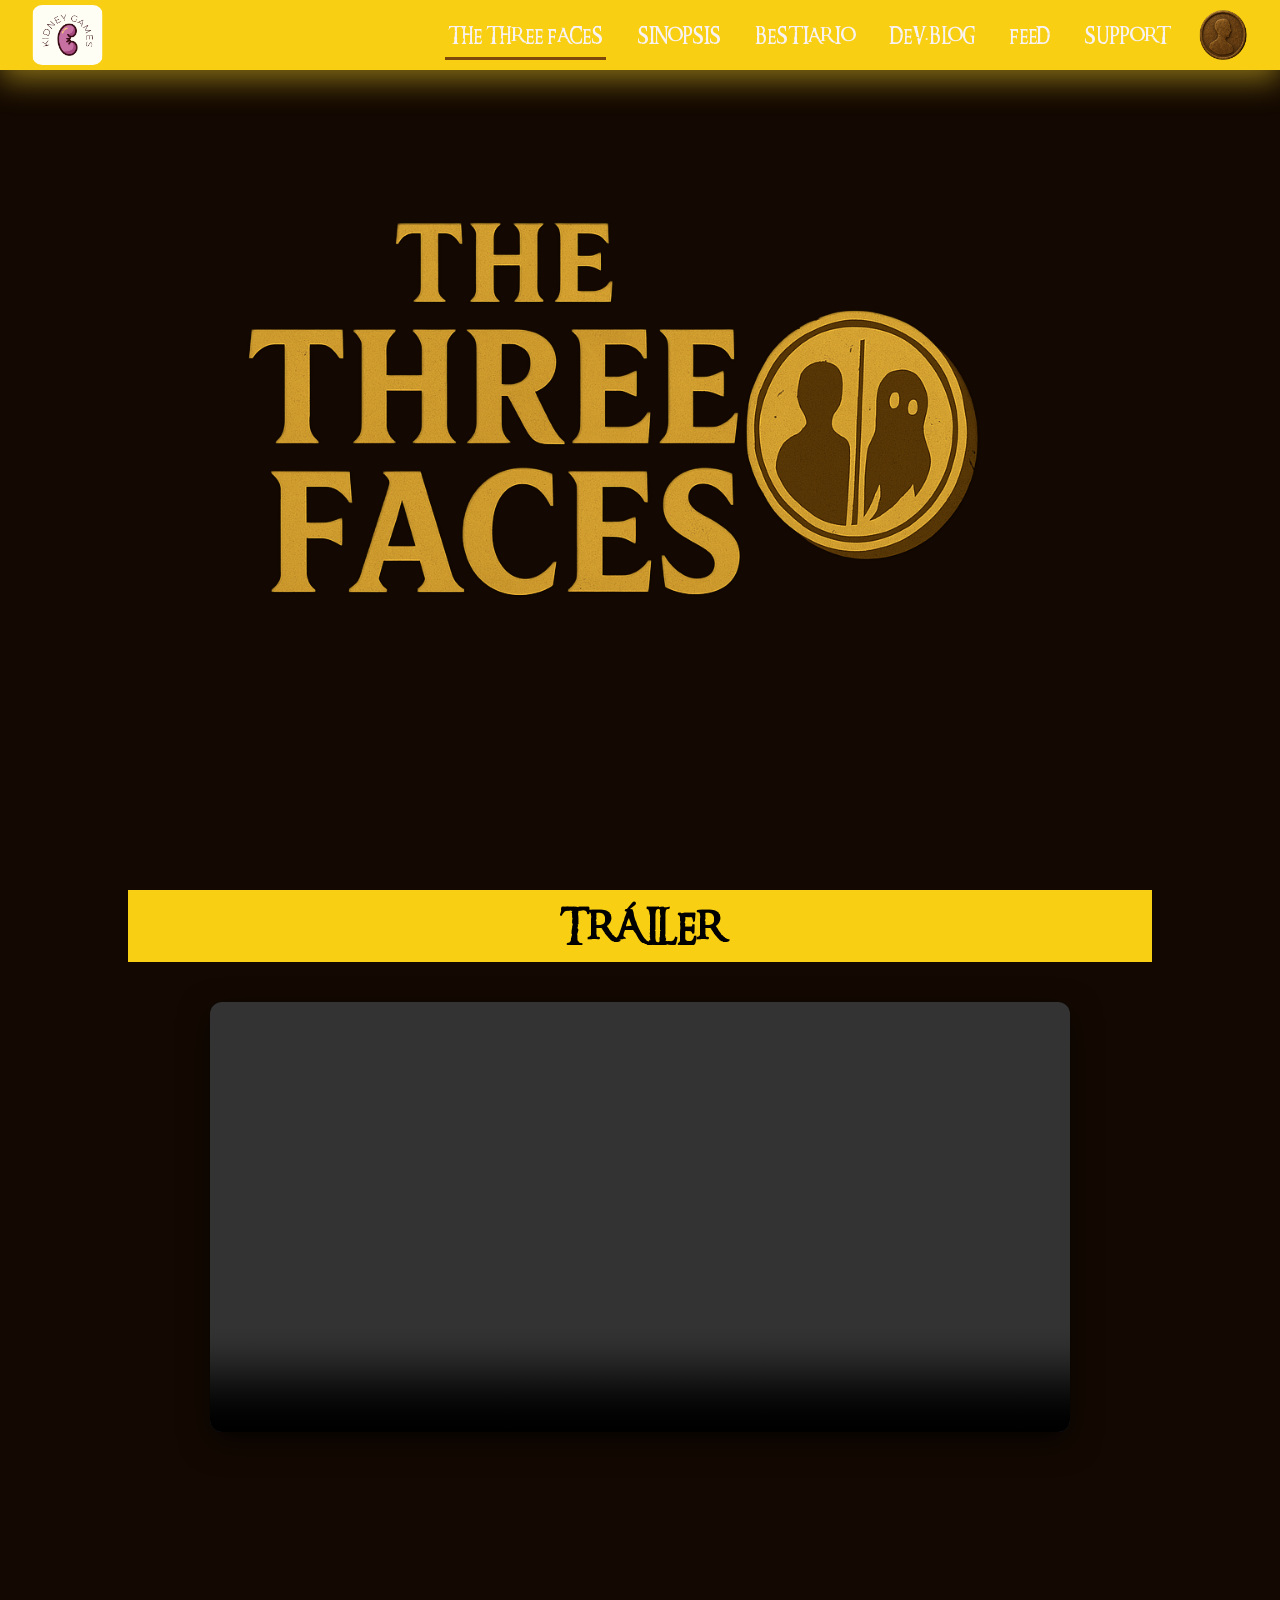
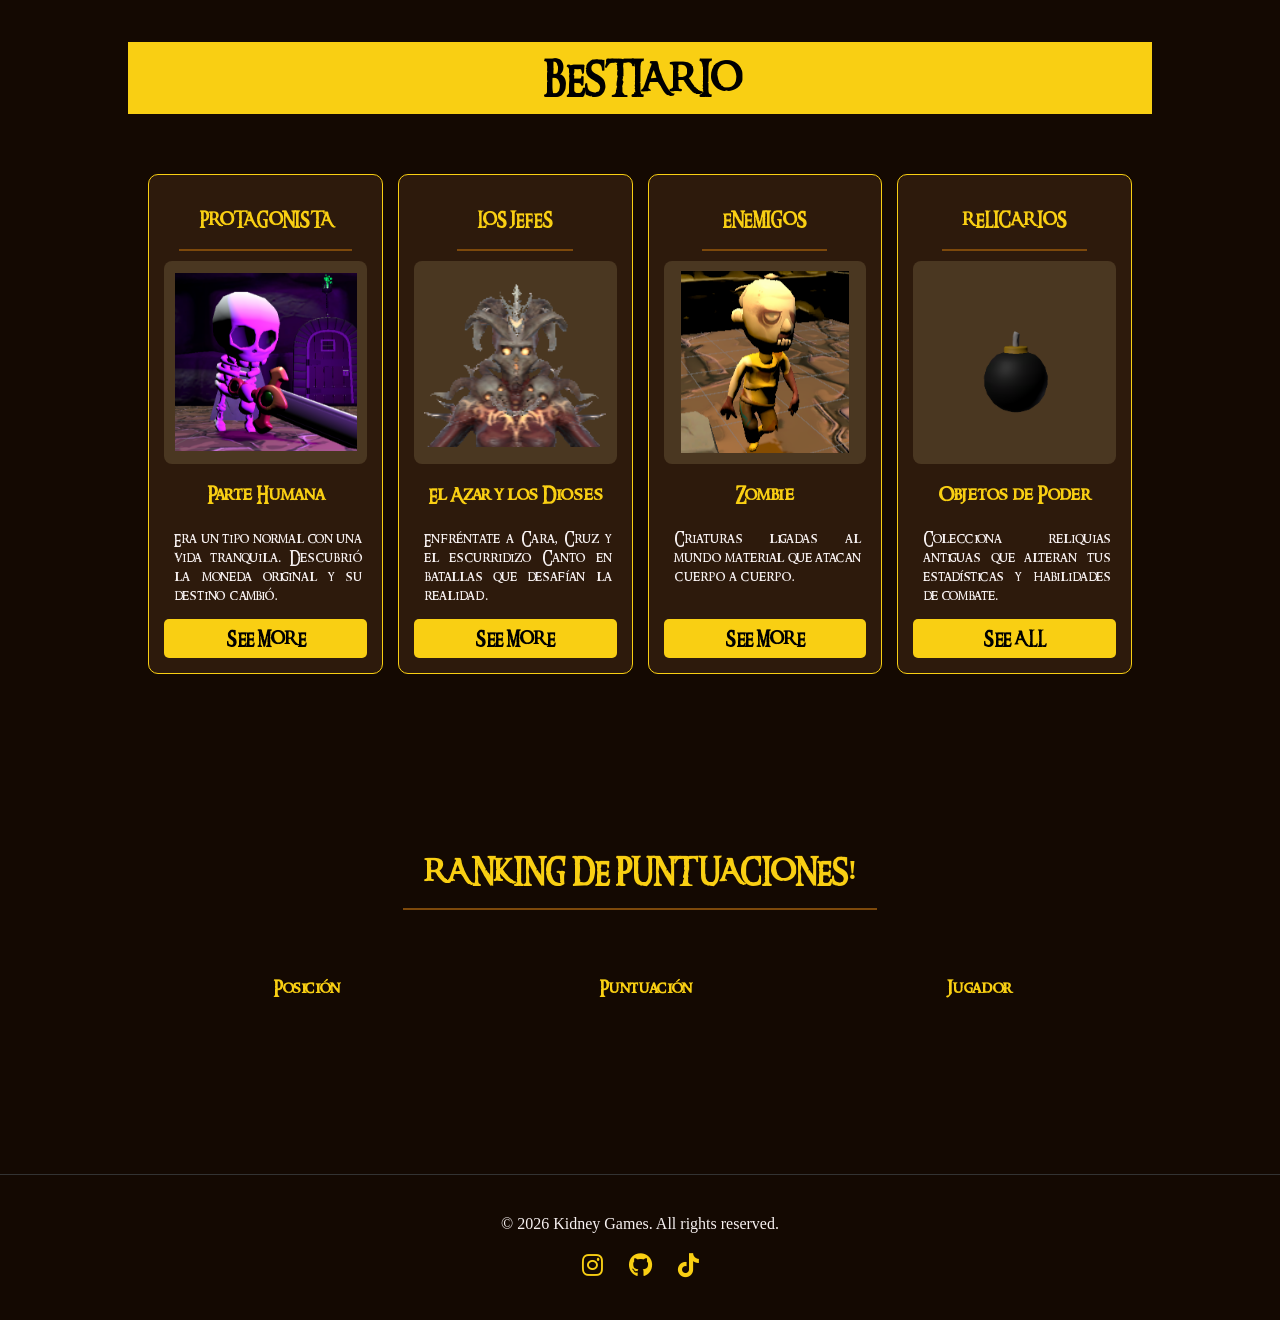
<file: index.html>
<!DOCTYPE html>
<html lang="es">

<head>
    <script>
        const theme = localStorage.getItem('theme');
        if (theme === 'dark') {
            document.documentElement.setAttribute('data-theme', 'dark')
        }
        //Prevent light flash transition
        document.documentElement.classList.add('no-transition');
        window.onload = () => {
            //Allow transition once everything is painted
            setTimeout(() => {
                document.documentElement.classList.remove('no-transition');
            }, 1);
        };
    </script>
    <meta charset="UTF-8">
    <meta name="description" content="">
    <meta name="author" content="">
    <meta name="viewport" content="width=device-width, initial-scale=1.0">
    <title>The Three Faces</title>
    <link rel="stylesheet" href="styles.css">
    <link rel="stylesheet" href="css/bestiarioHome.css">
    <link rel="stylesheet" href="css/feed.css">
    <link rel="stylesheet" href="https://cdnjs.cloudflare.com/ajax/libs/font-awesome/6.5.0/css/all.min.css">
    <link rel="icon" href="Resources-T3F-WEB\Images\Sprites\moneda_original_curz.png" type="image/png">
</head>

<body>
    <header>
        <nav class="navbar">
            <div class="navbar-container">
                <a href="index.html" class="navbar-logo">
                    <img src="Resources-T3F-WEB/Images/Sprites/logo-kidneygames-png.png" alt="Kidney Games">
                </a>
                <button class="navbar-toggle" id="mobile-menu">
                    <i class="fa fa-bars"></i>
                </button>

                <ul class="navbar-menu">

                    <li><a href="index.html" class="navbar-link">THE THREE FACES</a></li>
                    <li><a href="html/sinopsis.html" class="navbar-link">SINOPSIS</a></li>
                    <li><a href="html/bestiario.html" class="navbar-link">BESTIARIO</a></li>
                    <li><a href="html/devBlog.html" class="navbar-link">DEV.BLOG</a></li>
                    <li><a href="html/feed.html" class="navbar-link">FEED</a></li>
                    <li><a href="html/support.html" class="navbar-link">SUPPORT</a></li>
                    <!-- Dark-mode button -->
                    <li class="theme-toggle-item">
                        <button id="theme-toggle" aria-label="Toggle dark mode">
                            <div id="coin-wrapper">
                                <img src="Img/coins/moneda_cara.png" alt="Moneda humano" id="coin-img">
                            </div>
                        </button>
                    </li>
                </ul>
            </div>
        </nav>
    </header>
    <section class="cover-container">
        <section class="cover-title">
        </section>
    </section>

    <main>
        <section id="trailer" class="content-section">
            <h2>TRÁILER</h2>
            <div class="video-container">
                <div class="video-box">
                    <video controls>
                        <source src="video/videoplayback.mp4" type="video/mp4">
                    </video>
                </div>
            </div>
        </section>

        <section id="bestiario" class="content-section">
            <h2>BESTIARIO</h2>

            <div class="bestiary-grid-compact">
                <!-- 1. Main Character (Dynamic) -->
                <div class="character-card preview-card">
                    <h3 id="protagonist-title">PROTAGONISTA</h3>
                    <div class="image-placeholder">
                        <img id="protagonist-img" src="Img/Character/Esqueleto.png" alt="Protagonista">
                    </div>
                    <div class="card-info">
                        <h4 id="protagonist-form">Parte Humana</h4>
                        <p id="protagonist-desc">Era un tipo normal con una vida tranquila. Descubrió la moneda original y su destino cambió.</p>
                    </div>
                    <a href="html/bestiario.html#mainCharacter" class="see-more-btn">SEE MORE</a>
                </div>

                <!-- 2. Bosses (Static) -->
                <div class="character-card preview-card">
                    <h3>LOS JEFES</h3>
                    <div class="image-placeholder">
                        <img src="Img/enemies/cara-boss-canto.png" alt="Jefes">
                    </div>
                    <div class="card-info">
                        <h4>El Azar y los Dioses</h4>
                        <p>Enfréntate a Cara, Cruz y el escurridizo Canto en batallas que desafían la realidad.</p>
                    </div>
                    <a href="html/bestiario.html#bosses" class="see-more-btn">SEE MORE</a>
                </div>

                <!-- 3. Enemies (Dynamic) -->
                <div class="character-card preview-card">
                    <h3 id="enemy-title">ENEMIGOS</h3>
                    <div class="image-placeholder">
                        <img id="enemy-img" src="Img/enemies/zombie-the3faces.png" alt="Enemigo">
                    </div>
                    <div class="card-info">
                        <h4 id="enemy-form">Zombie</h4>
                        <p id="enemy-desc">Criaturas ligadas al mundo material que atacan cuerpo a cuerpo.</p>
                    </div>
                    <a href="html/bestiario.html#commonEnemies" class="see-more-btn">SEE MORE</a>
                </div>

                <!-- 4. Relics (Slideshow) -->
                <div class="character-card preview-card">
                    <h3>RELICARIOS</h3>
                    <div class="image-placeholder relic-bg">
                        <img id="relic-slide" src="Img/Items/bomb.png" alt="Relicario" class="relic-img-slide">
                    </div>
                    <div class="card-info">
                        <h4>Objetos de Poder</h4>
                        <p>Colecciona reliquias antiguas que alteran tus estadísticas y habilidades de combate.</p>
                    </div>
                    <a href="html/bestiario.html#relics" class="see-more-btn">SEE ALL</a>
                </div>
            </div>
        </section>
    </main>

    <section class="content-section rankinkHome">
        <h3>RANKING DE PUNTUACIONES!</h3>
        <table class="taulaRecords">
            <thead>
                <tr>
                    <th>Posición</th>
                    <th>Puntuación</th>
                    <th>Jugador</th>
                </tr>
            </thead>
            <tbody id="cuerpoRanking">
                <!-- Los datos se inyectarán aquí con JavaScript -->
            </tbody>
        </table>
    </section>

    <footer>
        <div class="footer-content">
            <span>&copy; 2026 Kidney Games. All rights reserved.</span>
            <div class="socialmedia-icons">
                <a href="https://www.instagram.com/thethreefacesvideogame?igsh=bjFubXdsaG00N2V0" target="_blank"
                    rel="noopener" class="fa-brands fa-instagram"></a>
                <a href="https://github.com/JFresnedaFuentespina/Testing-The-Three-Faces" target="_blank" rel="noopener"
                    class="fa-brands fa-github"></a>
                <a href="https://www.tiktok.com/@thethreefacesvideogame" target="_blank" rel="noopener"
                    class="fa-brands fa-tiktok"></a>
            </div>
        </div>
    </footer>
    <div id="custom-arrow" class="sword"></div>
    <script src="javaScript/script.js"></script>
    <script src="javaScript/feed.js"></script>
    <script src="javaScript/cursorArrow.js"></script>
    <script src="javaScript/bestiarioHome.js"></script>
</body>

</html>
</file>
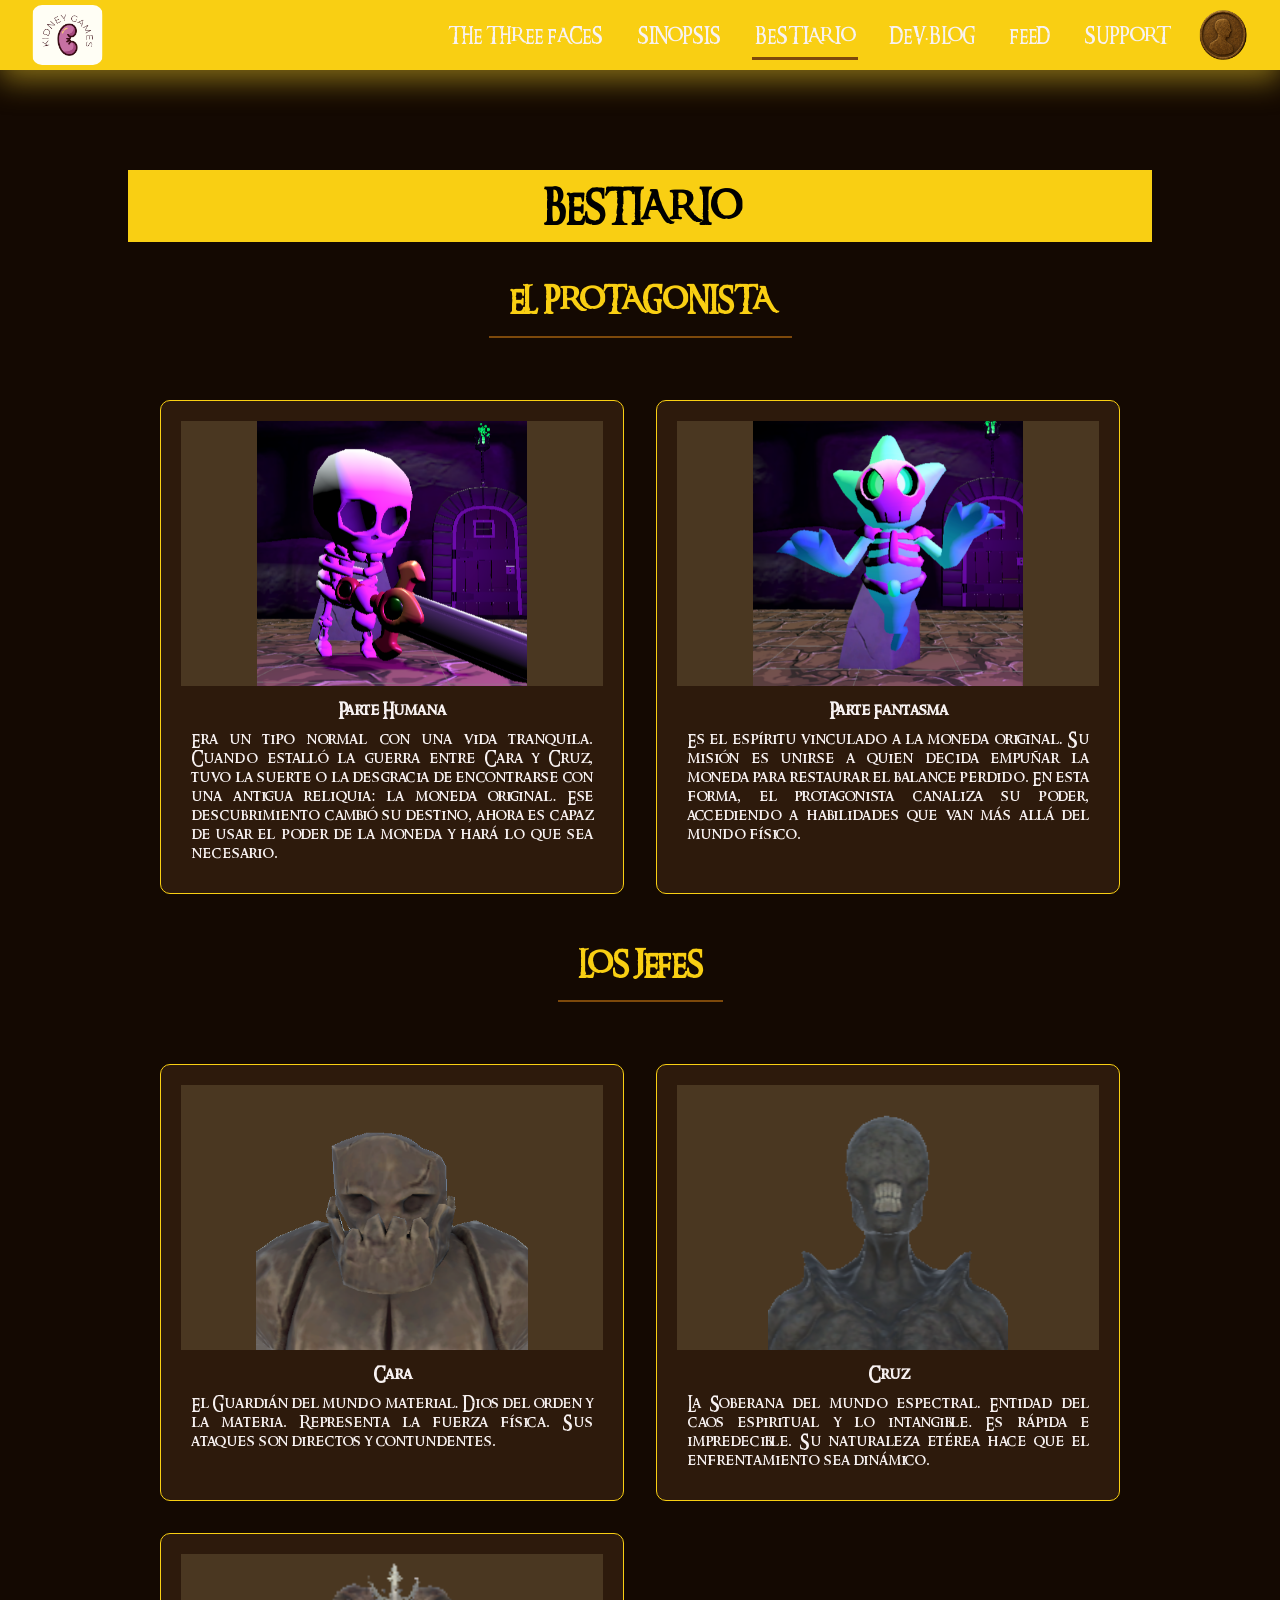
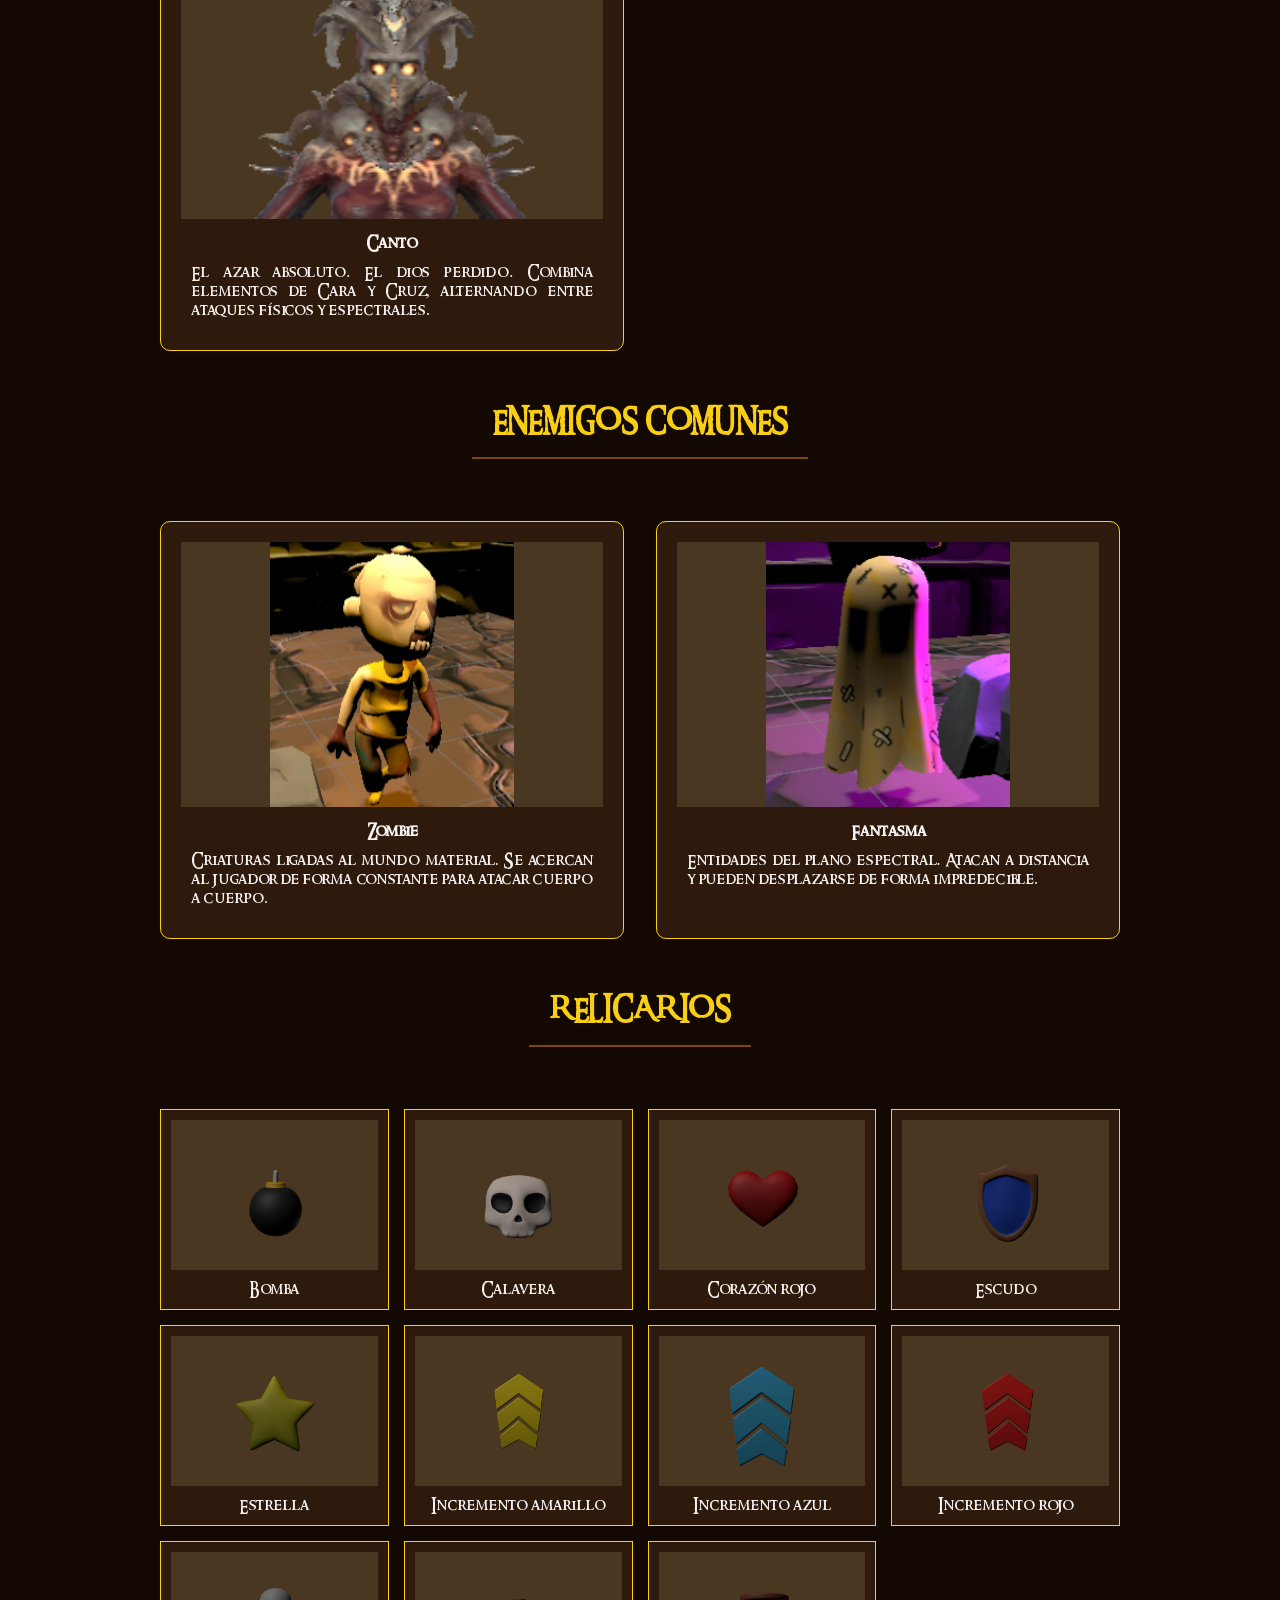
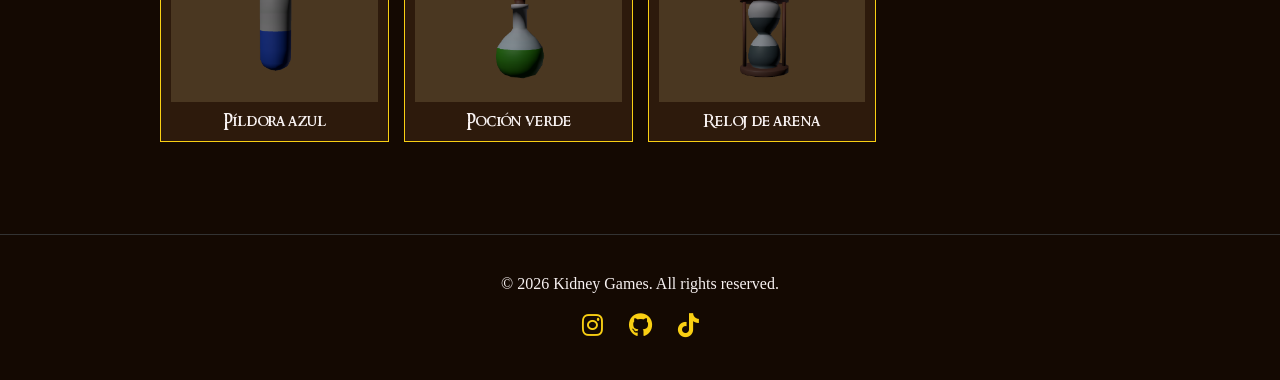
<file: html/bestiario.html>
<!DOCTYPE html>
<html lang="es">
    <head>
        <script>
            const theme = localStorage.getItem('theme');
            if(theme === 'dark'){
                document.documentElement.setAttribute('data-theme', 'dark')
            }
            //Prevent light flash transition
            document.documentElement.classList.add('no-transition');
            window.onload = () => {
                //Allow transition once everything is painted
                setTimeout(() =>{
                    document.documentElement.classList.remove('no-transition');
                }, 1);
            };
        </script>
        <meta charset="UTF-8">
        <meta name="description" content="">
        <meta name="author" content="">
        <meta name="viewport" content="width=device-width, initial-scale=1.0">
        <title>The Three Faces</title>
        <link rel="stylesheet" href="../styles.css">
        <link rel="stylesheet" href="../css/bestiario.css">
        <link rel="stylesheet" href="https://cdnjs.cloudflare.com/ajax/libs/font-awesome/6.5.0/css/all.min.css">
    </head>
    <body>
        <header>
            <nav class="navbar">
                <div class="navbar-container">
                    <a href="../index.html" class="navbar-logo">
                        <img src="../Resources-T3F-WEB/Images/Sprites/logo-kidneygames-png.png" alt="Kidney Games">
                    </a>
                    <button class="navbar-toggle" id="mobile-menu">
                        <i class="fa fa-bars"></i>
                    </button>

                    <ul class="navbar-menu">

                        <li><a href="../index.html" class="navbar-link">THE THREE FACES</a></li>
                        <li><a href="sinopsis.html" class="navbar-link">SINOPSIS</a></li>
                        <li><a href="bestiario.html" class="navbar-link">BESTIARIO</a></li>
                        <li><a href="devBlog.html" class="navbar-link">DEV.BLOG</a></li>
                        <li><a href="feed.html" class="navbar-link">FEED</a></li>
                        <li><a href="support.html" class="navbar-link">SUPPORT</a></li>
                        <!-- Dark-mode button -->
                        <li class="theme-toggle-item">
                            <button id="theme-toggle" aria-label="Toggle dark mode">
                                <div id="coin-wrapper">
                                    <img src="../Img/coins/moneda_cara.png" alt="Moneda humano" id="coin-img">
                                </div> 
                            </button>
                        </li>
                    </ul>
                </div>
            </nav>
        </header>
        <main>
            <!--Characters lore section-->
            <section class="content-section">
                <h2>BESTIARIO</h2>
                
                <h3 id="mainCharacter">EL PROTAGONISTA</h3>
                <div class="bestiary-grid dual-character">
                    <div class="character-card">
                        <div class="image-placeholder">
                            <img src="../Img/Character/Esqueleto.png" alt="Personaje principal versión Humano">
                        </div>
                        <h4>Parte Humana</h4>
                        <p>
                            Era un tipo normal con una vida tranquila. Cuando estalló la
                            guerra entre Cara y Cruz, tuvo la suerte o la desgracia de
                            encontrarse con una antigua reliquia: la moneda original. Ese
                            descubrimiento cambió su destino, ahora es capaz de usar el poder
                            de la moneda y hará lo que sea necesario.
                        </p>
                    </div>
                    <div class="character-card">
                        <div class="image-placeholder">
                            <img src="../Img/Character/Fantasma.png" alt="Personaje principal versión Fantasma">
                        </div>
                        <h4>Parte Fantasma</h4>
                        <p>
                            Es el espíritu vinculado a la moneda original. Su misión es unirse
                            a quien decida empuñar la moneda para restaurar el balance perdido.
                            En esta forma, el protagonista canaliza su poder, accediendo a
                            habilidades que van más allá del mundo físico.
                        </p>
                    </div>
                </div>

                <h3 id="bosses">LOS JEFES</h3>
                <div class="bestiary-grid">
                    <div class="character-card">
                        <div class="image-placeholder">
                            <img src="../Img/enemies/cara-boss-cara.png" alt="Jefe Cara">
                        </div>
                        <h4>Cara</h4>
                        <p>
                            El Guardián del mundo material. Dios del orden y la materia.
                            Representa la fuerza física. Sus ataques son directos y contundentes.
                        </p>
                    </div>
                    <div class="character-card">
                        <div class="image-placeholder">
                            <img src="../Img/enemies/cara-boss-cruz.png" alt="Jefe Cruz">
                        </div>
                        <h4>Cruz</h4>
                        <p>
                            La Soberana del mundo espectral. Entidad del caos espiritual y
                            lo intangible. Es rápida e impredecible. Su naturaleza etérea hace
                            que el enfrentamiento sea dinámico.
                        </p>
                    </div>
                    <div class="character-card">
                        <div class="image-placeholder">
                            <img src="../Img/enemies/cara-boss-canto.png" alt="Jefe Canto">
                        </div>
                        <h4>Canto</h4>
                        <p>
                            El azar absoluto. El dios perdido. Combina elementos de Cara y
                            Cruz, alternando entre ataques físicos y espectrales.
                        </p>
                    </div>
                </div>

                <h3 id="commonEnemies">ENEMIGOS COMUNES</h3>
                <div class="bestiary-grid">
                    <div class="character-card">
                        <div class="image-placeholder">
                            <img src="../Img/enemies/zombie-the3faces.png" alt="Zombie A">
                        </div>
                        <h4>Zombie</h4>
                        <p>
                            Criaturas ligadas al mundo material. Se acercan al jugador
                            de forma constante para atacar cuerpo a cuerpo.
                        </p>
                    </div>
                    <div class="character-card">
                        <div class="image-placeholder">
                            <img src="../Img/enemies/fantasma-the3faces.png" alt="Fantasma A">
                        </div>
                        
                        <h4>Fantasma</h4>
                        <p>
                            Entidades del plano espectral. Atacan a distancia y pueden
                            desplazarse de forma impredecible.
                        </p>
                    </div>
                </div>

                <h3 id="relics">RELICARIOS</h3>
                <div class="relic-grid">
                    <div class="relic-item">
                        <div class="relic-img">
                            <img src="../Img/Items/bomb.png" alt="Bomba">
                            <div class="relic-description">
                                Cuando uses la moneda, generas una explosión alrededor
                                tuya que hace mucho daño a los enemigos.
                            </div>
                        </div>
                        <span>Bomba</span>
                    </div>

                    <div class="relic-item">
                        <div class="relic-img">
                            <img src="../Img/Items/skull.png" alt="Calavera">
                            <div class="relic-description">
                                Aumenta mucho tu daño pero reduce tu vida máxima.
                            </div>
                        </div>
                        <span>Calavera</span>
                    </div>

                    <div class="relic-item">
                        <div class="relic-img">
                            <img src="../Img/Items/heart.png" alt="Corazón rojo">
                            <div class="relic-description">
                                Te cura por completo y te añade un corazón rojo adicional.
                            </div>
                        </div>
                        <span>Corazón rojo</span>
                    </div>

                    <div class="relic-item">
                        <div class="relic-img">
                            <img src="../Img/Items/shield.png" alt="Escudo">
                            <div class="relic-description">
                                En la forma humana, pasas a llevar un escudo en la otra mano.
                                Al usar clic derecho, podrás bloquear ataques de los enemigos.
                            </div>
                        </div>
                        <span>Escudo</span>
                    </div>

                    <div class="relic-item">
                        <div class="relic-img">
                            <img src="../Img/Items/star.png" alt="Estrella">
                            <div class="relic-description">
                                Aumenta todas tus estadísticas (Ataque, velocidad e intervalo de
                                ataque).
                            </div>
                        </div>
                        <span>Estrella</span>
                    </div>

                    <div class="relic-item">
                        <div class="relic-img">
                            <img src="../Img/Items/yellow_arrow.png" alt="Incremento amarillo">
                            <div class="relic-description">
                                Aumenta el intervalo de ataque.
                            </div>
                        </div>
                        <span>Incremento amarillo</span>
                    </div>

                    <div class="relic-item">
                        <div class="relic-img">
                            <img src="../Img/Items/blue_arrow.png" alt="Incremento azul">
                            <div class="relic-description">
                                Aumenta tu velocidad de movimiento.
                            </div>
                        </div>
                        <span>Incremento azul</span>
                    </div>

                    <div class="relic-item">
                        <div class="relic-img">
                            <img src="../Img/Items/red_arrow.png" alt="Incremento rojo">
                            <div class="relic-description">
                                Aumenta tu daño.
                            </div>
                        </div>
                        <span>Incremento rojo</span>
                    </div>

                    <div class="relic-item">
                        <div class="relic-img">
                            <img src="../Img/Items/blue_pill.png" alt="Píldora azul">
                            <div class="relic-description">
                                Corazón extra temporal. Si te golpean lo pierdes.
                            </div>
                        </div>
                        <span>Píldora azul</span>
                    </div>

                    <div class="relic-item">
                        <div class="relic-img">
                            <img src="../Img/Items/green_potion.png" alt="Poción verde">
                            <div class="relic-description">
                                Tus ataques aplican envenenamiento al golpear a los enemigos.
                            </div>
                        </div>
                        <span>Poción verde</span>
                    </div>

                    <div class="relic-item">
                        <div class="relic-img">
                            <img src="../Img/Items/hourglass.png" alt="Reloj de arena">
                            <div class="relic-description">
                                Al girar la moneda, detienes a los enemigos que haya en la habitación.
                            </div>
                        </div>
                        <span>Reloj de arena</span>
                    </div>
                </div>
            </section>
        </main>

        <footer>
            <div class="footer-content">
                <span>&copy; 2026 Kidney Games. All rights reserved.</span>
                <div class="socialmedia-icons">
                    <a href="https://www.instagram.com/thethreefacesvideogame?igsh=bjFubXdsaG00N2V0" target="_blank" rel="noopener" class="fa-brands fa-instagram"></a>
                    <a href="https://github.com/JFresnedaFuentespina/Testing-The-Three-Faces" target="_blank" rel="noopener" class="fa-brands fa-github"></a>
                    <a href="https://www.tiktok.com/@thethreefacesvideogame" target="_blank" rel="noopener" class="fa-brands fa-tiktok"></a>
                </div>
            </div>
        </footer>

        <div id="custom-arrow" class="sword"></div>
        <script src="../javaScript/script.js"></script>
        <script src="../javaScript/cursorArrow.js"></script>
    </body>
</html>
</file>
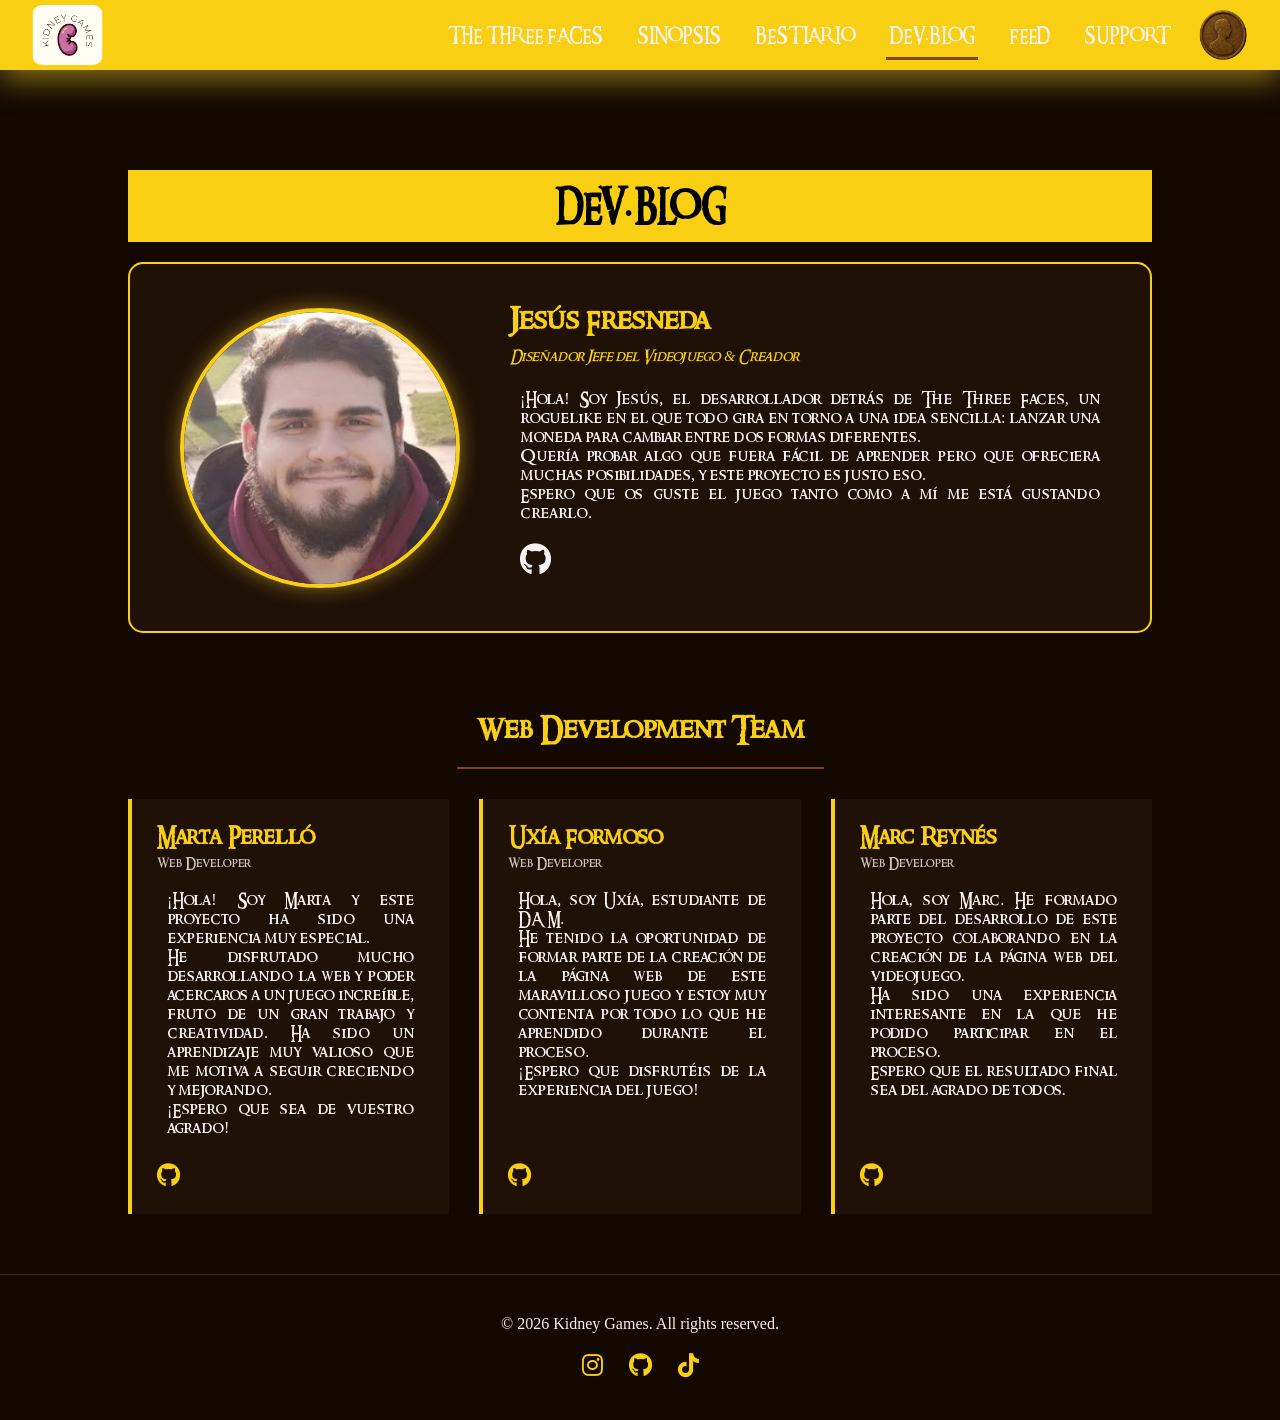
<file: html/devBlog.html>
<!DOCTYPE html>
<html lang="es">

    <head>
        <script>
            const theme = localStorage.getItem('theme');
            if(theme === 'dark'){
                document.documentElement.setAttribute('data-theme', 'dark')
            }
            //Prevent light flash transition
            document.documentElement.classList.add('no-transition');
            window.onload = () => {
                //Allow transition once everything is painted
                setTimeout(() =>{
                    document.documentElement.classList.remove('no-transition');
                }, 1);
            };
        </script>
        <meta charset="UTF-8">
        <meta name="description" content="">
        <meta name="author" content="">
        <meta name="viewport" content="width=device-width, initial-scale=1.0">
        <title>The Three Faces</title>
        <link href="../styles.css" rel="stylesheet">
        <link rel="stylesheet" href="../css/devBlog.css">
        <link rel="stylesheet" href="https://cdnjs.cloudflare.com/ajax/libs/font-awesome/6.5.0/css/all.min.css">
    </head>

    <body>
        <header>
        <nav class="navbar">
            <div class="navbar-container">
                <a href="index.html" class="navbar-logo">
                    <img src="../Resources-T3F-WEB/Images/Sprites/logo-kidneygames-png.png" alt="Kidney Games">
                </a>
                <button class="navbar-toggle">
                    <i class="fa fa-bars"></i>
                </button>

                <ul class="navbar-menu">

                    <li><a href="../index.html" class="navbar-link">THE THREE FACES</a></li>
                    <li><a href="sinopsis.html" class="navbar-link">SINOPSIS</a></li>
                    <li><a href="bestiario.html" class="navbar-link">BESTIARIO</a></li>
                    <li><a href="devBlog.html" class="navbar-link">DEV.BLOG</a></li>
                    <li><a href="feed.html" class="navbar-link">FEED</a></li>
                    <li><a href="support.html" class="navbar-link">SUPPORT</a></li>
                    <!-- Dark-mode button -->
                    <li class="theme-toggle-item">
                        <button id="theme-toggle" aria-label="Toggle dark mode">
                            <div id="coin-wrapper">
                                <img src="../Img/coins/moneda_cara.png" alt="Moneda humano" id="coin-img">
                            </div> 
                        </button>
                    </li>
                </ul>
            </div>
        </nav>
    </header>

    <main class="content-section">
        <section class="dev-section">
            <h2>DEV.BLOG</h2>

            <section class="main-developer-container">
                <div class="container-flex">
                    <div class="dev-photo-large">
                        <img src="../Img/jesus_fresneda.jpg" alt="Jesús Fresneda - Programador Jefe de Videojuegos" class="main-dev-img">
                    </div>
                    <div class="text-content">
                        <h3 class="dev-name">Jesús Fresneda</h3>
                        <span class="role-tag">Diseñador Jefe del Videojuego & Creador</span>
                        <p>
                            ¡Hola! Soy Jesús, el desarrollador detrás de The Three Faces, un roguelike en 
                            el que todo gira en torno a una idea sencilla: lanzar una moneda para cambiar 
                            entre dos formas diferentes.<br>Quería probar algo que fuera fácil de aprender pero 
                            que ofreciera muchas posibilidades, y este proyecto es justo eso.<br>
                            Espero que os guste el juego tanto como a mí me está gustando crearlo.
                        </p>
                        <div class="dev-socials">
                            <a href="https://github.com/JFresnedaFuentespina" target="_blank" class="fa-brands fa-github"></a>
                        </div>
                    </div>
                </div>
            </section>

            <section class="web-team-section">
                <h3 class="team-title">Web Development Team</h3>
                <div class="web-dev-grid">
                    <div class="web-dev-card">
                        <div class="web-dev-name">
                            <h4>Marta Perelló</h4>
                            <span class="role-tag-small">Web Developer</span>
                            <p>
                                ¡Hola! Soy Marta y este proyecto ha sido una experiencia muy especial.<br>He disfrutado 
                                mucho desarrollando la web y poder acercaros a un juego increíble, fruto de un gran 
                                trabajo y creatividad. Ha sido un aprendizaje muy valioso que me motiva a seguir 
                                creciendo y mejorando.<br>¡Espero que sea de vuestro agrado!
                            </p>
                        </div>
                        <div class="dev-socials-small">
                            <a href="https://github.com/MartaPS17" target="_blank" class="fa-brands fa-github"></a>
                        </div>
                    </div>

                    <div class="web-dev-card">
                        <div class="web-dev-name">
                            <h4>Uxía Formoso</h4>
                            <span class="role-tag-small">Web Developer</span>
                            <p>
                                Hola, soy Uxía, estudiante de DAM.<br>
                                He tenido la oportunidad de formar parte de la creación de la página web de este 
                                maravilloso juego y estoy muy contenta por todo lo que he aprendido durante el proceso.<br>
                                ¡Espero que disfrutéis de la experiencia del juego!
                            </p>
                        </div>
                        <div class="dev-socials-small">
                            <a href="https://github.com/uxiaformoso-glitch" target="_blank" class="fa-brands fa-github"></a>
                        </div>
                    </div>

                    <div class="web-dev-card">
                        <div class="web-dev-name">
                            <h4>Marc Reynés</h4>
                            <span class="role-tag-small">Web Developer</span>
                            <p>
                                Hola, soy Marc. He formado parte del desarrollo de este proyecto colaborando en la 
                                creación de la página web del videojuego.<br>Ha sido una experiencia interesante en la 
                                que he podido participar en el proceso.<br>Espero que el resultado final sea del agrado de todos.
                            </p>
                        </div>
                            
                        <div class="dev-socials-small">
                            <a href="https://github.com/marcreynes-wq" target="_blank" class="fa-brands fa-github"></a>
                        </div>
                    </div>
                </div>
            </section>
        </section>
    </main>
    <footer>
        <div class="footer-content">
            <span>&copy; 2026 Kidney Games. All rights reserved.</span>
            <div class="socialmedia-icons">
                <a href="https://www.instagram.com/thethreefacesvideogame?igsh=bjFubXdsaG00N2V0" target="_blank" rel="noopener" class="fa-brands fa-instagram"></a>
                <a href="https://github.com/JFresnedaFuentespina/Testing-The-Three-Faces" target="_blank" rel="noopener" class="fa-brands fa-github"></a>
                <a href="https://www.tiktok.com/@thethreefacesvideogame" target="_blank" rel="noopener" class="fa-brands fa-tiktok"></a>
            </div>
        </div>
    </footer>

    <div id="custom-arrow" class="sword"></div>
    <script src="../javaScript/script.js"></script>
    <script src="../javaScript/cursorArrow.js"></script>
    </body>
</html>
</file>
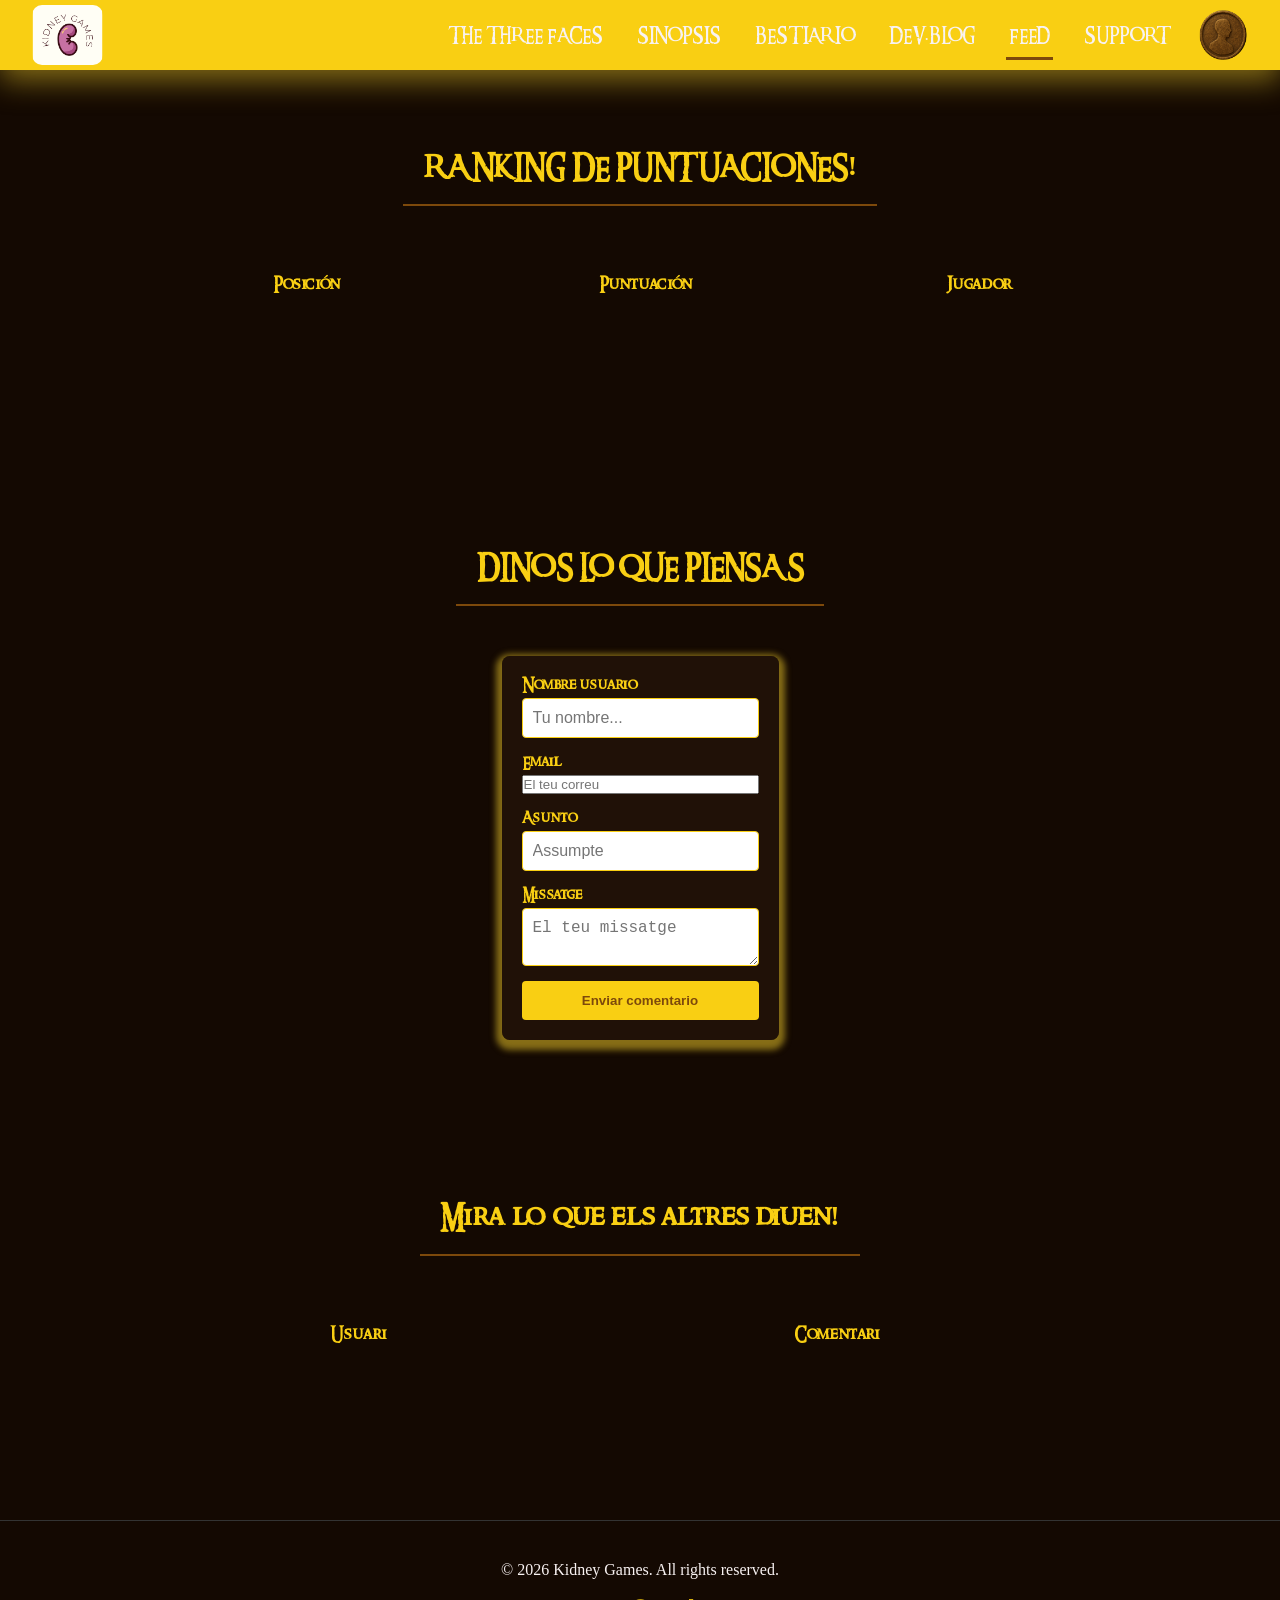
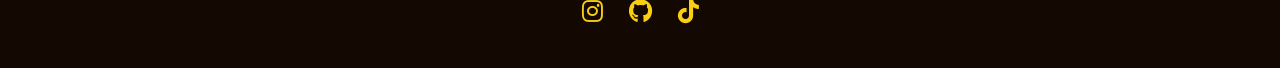
<file: html/feed.html>
<!DOCTYPE html>
<html lang="es">

<head>
  <script>
    const theme = localStorage.getItem('theme');
    if (theme === 'dark') {
      document.documentElement.setAttribute('data-theme', 'dark')
    }
    //Prevent light flash transition
    document.documentElement.classList.add('no-transition');
    window.onload = () => {
      //Allow transition once everything is painted
      setTimeout(() => {
        document.documentElement.classList.remove('no-transition');
      }, 1);
    };
  </script>
  <meta charset="UTF-8">
  <meta name="description" content="">
  <meta name="author" content="">
  <meta name="viewport" content="width=device-width, initial-scale=1.0">
  <title>The Three Faces</title>
  <link href="../styles.css" rel="stylesheet">
  <link href="../css/feed.css" rel="stylesheet">
  <link rel="stylesheet" href="https://cdnjs.cloudflare.com/ajax/libs/font-awesome/6.5.0/css/all.min.css">
  <link rel="icon" href="../Resources-T3F-WEB\Images\Sprites\moneda_original_curz.png" type="image/png">
</head>

<body>
  <header>
    <nav class="navbar">
      <div class="navbar-container">
        <a href="../index.html" class="navbar-logo">
          <img src="../Resources-T3F-WEB/Images/Sprites/logo-kidneygames-png.png" alt="Kidney Games">
        </a>
        <button class="navbar-toggle" id="mobile-menu">
          <i class="fa fa-bars"></i>
        </button>

        <ul class="navbar-menu">

          <li><a href="../index.html" class="navbar-link">THE THREE FACES</a></li>
          <li><a href="sinopsis.html" class="navbar-link">SINOPSIS</a></li>
          <li><a href="bestiario.html" class="navbar-link">BESTIARIO</a></li>
          <li><a href="devBlog.html" class="navbar-link">DEV.BLOG</a></li>
          <li><a href="feed.html" class="navbar-link">FEED</a></li>
          <li><a href="support.html" class="navbar-link">SUPPORT</a></li>
          <!-- Dark-mode button -->
          <li class="theme-toggle-item">
            <button id="theme-toggle" aria-label="Toggle dark mode">
              <div id="coin-wrapper">
                <img src="../Img/coins/moneda_cara.png" alt="Moneda humano" id="coin-img">
              </div>
            </button>
          </li>
        </ul>
      </div>
    </nav>
  </header>

  <section class="content-section">
    <h3>RANKING DE PUNTUACIONES!</h3>
    <table class="taulaRecords">
      <thead>
        <tr>
          <th>Posición</th>
          <th>Puntuación</th>
          <th>Jugador</th>
        </tr>
      </thead>
      <tbody id="cuerpoRanking">
        <!-- Los datos se inyectarán aquí con JavaScript -->
      </tbody>
    </table>
  </section>


<section class="content-section">
    <div class="tituloForm">
      <h3>DINOS LO QUE PIENSAS</h3>
    </div>

    <div class="comentarioContainer">
      <form id="commentForm">
        <div class="input-group">
          <label for="nombre">Nombre usuario</label>
          <input type="text" id="nombre" placeholder="Tu nombre..." required>
        </div>
        <div class="input-group">
          <label for="email">Email</label>
          <input type="email" id="email" placeholder="El teu correu" required>
        </div>
        <div class="input-group">
          <label for="asunto">Asunto</label> 
          <input type="text" id="asunto" placeholder="Assumpte" required>
        </div>
        <div class="input-group">
          <label for="mensaje">Missatge</label> 
          <textarea id="mensaje" placeholder="El teu missatge" required></textarea>
        </div>
          
        <button type="submit" class="submitButton">Enviar comentario</button>
      </form>
    </div>
</section>



  </div>

  <section class="content-section">
    <h3>Mira lo que els altres diuen!</h3>
    <table class="taulaRecords">
      <thead>
        <tr>
          <th>Usuari</th>
          <th>Comentari</th>
        </tr>
      </thead>
      <tbody id="verComentarios">

      </tbody>
    </table>
  </section>

  <footer>
    <div class="footer-content">
      <span>&copy; 2026 Kidney Games. All rights reserved.</span>
      <div class="socialmedia-icons">
        <a href="https://www.instagram.com/thethreefacesvideogame?igsh=bjFubXdsaG00N2V0" target="_blank" rel="noopener"
          class="fa-brands fa-instagram"></a>
        <a href="https://github.com/JFresnedaFuentespina/Testing-The-Three-Faces" target="_blank" rel="noopener"
          class="fa-brands fa-github"></a>
        <a href="https://www.tiktok.com/@thethreefacesvideogame" target="_blank" rel="noopener"
          class="fa-brands fa-tiktok"></a>
      </div>
    </div>
  </footer>

  <div id="custom-arrow" class="sword"></div>
  <script src="../javaScript/script.js"></script>
  <script src="../javaScript/feed.js">
  </script>
  <script src="../javaScript/cursorArrow.js"></script>
</body>

</html>
</file>
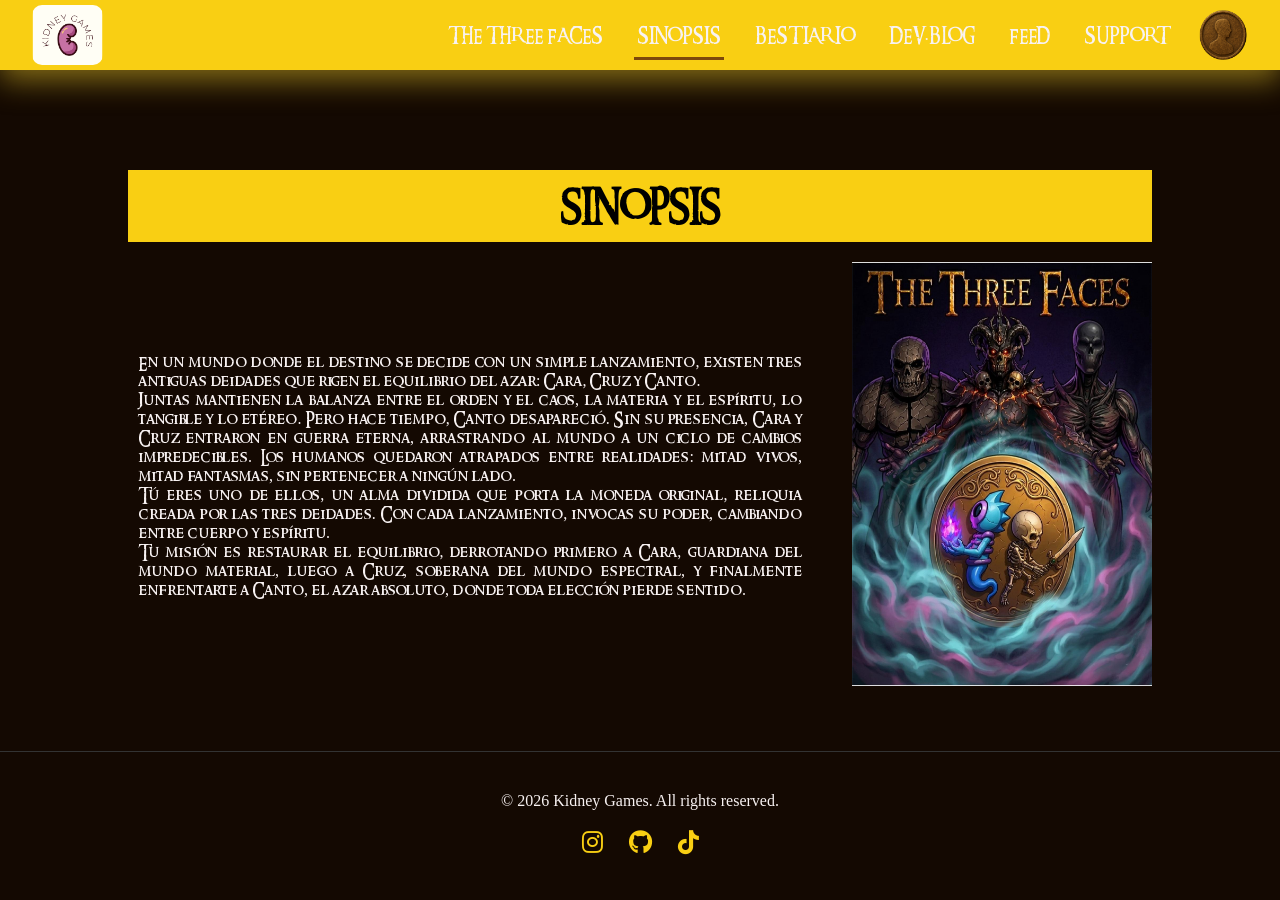
<file: html/sinopsis.html>
<!DOCTYPE html>
<html lang="es">
    <head>
        <script>
            const theme = localStorage.getItem('theme');
            if(theme === 'dark'){
                document.documentElement.setAttribute('data-theme', 'dark')
            }
            //Prevent light flash transition
            document.documentElement.classList.add('no-transition');
            window.onload = () => {
                //Allow transition once everything is painted
                setTimeout(() =>{
                    document.documentElement.classList.remove('no-transition');
                }, 1);
            };
        </script>
        <meta charset="UTF-8">
        <meta name="description" content="">
        <meta name="author" content="">
        <meta name="viewport" content="width=device-width, initial-scale=1.0">
        <title>The Three Faces</title>
        <link rel="stylesheet" href="../styles.css">
        <link rel="stylesheet" href="https://cdnjs.cloudflare.com/ajax/libs/font-awesome/6.5.0/css/all.min.css">
    </head>
    <body>
        <header>
            <nav class="navbar">
                <div class="navbar-container">
                    <a href="../index.html" class="navbar-logo">
                        <img src="../Resources-T3F-WEB/Images/Sprites/logo-kidneygames-png.png" alt="Kidney Games">
                    </a>
                    <button class="navbar-toggle" id="mobile-menu">
                        <i class="fa fa-bars"></i>
                    </button>

                    <ul class="navbar-menu">

                        <li><a href="../index.html" class="navbar-link">THE THREE FACES</a></li>
                        <li><a href="sinopsis.html" class="navbar-link">SINOPSIS</a></li>
                        <li><a href="bestiario.html" class="navbar-link">BESTIARIO</a></li>
                        <li><a href="devBlog.html" class="navbar-link">DEV.BLOG</a></li>
                        <li><a href="feed.html" class="navbar-link">FEED</a></li>
                        <li><a href="support.html" class="navbar-link">SUPPORT</a></li>
                        <!-- Dark-mode button -->
                        <li class="theme-toggle-item">
                            <button id="theme-toggle" aria-label="Toggle dark mode">
                                <div id="coin-wrapper">
                                    <img src="../Img/coins/moneda_cara.png" alt="Moneda humano" id="coin-img">
                                </div> 
                            </button>
                        </li>
                    </ul>
                </div>
            </nav>
        </header>
        <main>
            <section class="content-section">
                <h2>SINOPSIS</h2>
                <div class="container-flex">
                    <div class="text-content">
                        <p>
                            En un mundo donde el destino se decide con un simple lanzamiento,
                            existen tres antiguas deidades que rigen el equilibrio del azar: Cara,
                            Cruz y Canto. <br>Juntas mantienen la balanza entre el orden y el caos,
                            la materia y el espíritu, lo tangible y lo etéreo. Pero hace tiempo,
                            Canto desapareció. Sin su presencia, Cara y Cruz entraron en guerra eterna,
                            arrastrando al mundo a un ciclo de cambios impredecibles. Los humanos
                            quedaron atrapados entre realidades: mitad vivos, mitad fantasmas,
                            sin pertenecer a ningún lado. <br>Tú eres uno de ellos, un alma dividida que
                            porta la moneda original, reliquia creada por las tres deidades. Con cada
                            lanzamiento, invocas su poder, cambiando entre cuerpo y espíritu.
                            <br>Tu misión es restaurar el equilibrio, derrotando primero a Cara, guardiana
                            del mundo material, luego a Cruz, soberana del mundo espectral, y finalmente
                            enfrentarte a Canto, el azar absoluto, donde toda elección pierde sentido.
                        </p>
                    </div>
                    <div>
                        <!--Imagen temporal de prueba-->
                        <img src="../Img/portadaJuego.jpeg" alt="Portada del juego" class="frontPage-img">
                    </div>
                </div>
            </section>
        </main>

        <footer>
            <div class="footer-content">
                <span>&copy; 2026 Kidney Games. All rights reserved.</span>
                <div class="socialmedia-icons">
                    <a href="https://www.instagram.com/thethreefacesvideogame?igsh=bjFubXdsaG00N2V0" target="_blank" rel="noopener" class="fa-brands fa-instagram"></a>
                    <a href="https://github.com/JFresnedaFuentespina/Testing-The-Three-Faces" target="_blank" rel="noopener" class="fa-brands fa-github"></a>
                    <a href="https://www.tiktok.com/@thethreefacesvideogame" target="_blank" rel="noopener" class="fa-brands fa-tiktok"></a>
                </div>
            </div>
        </footer>

        <div id="custom-arrow" class="sword"></div>
        <script src="../javaScript/script.js"></script>
        <script src="../javaScript/cursorArrow.js"></script>
    </body>
</html>
</file>
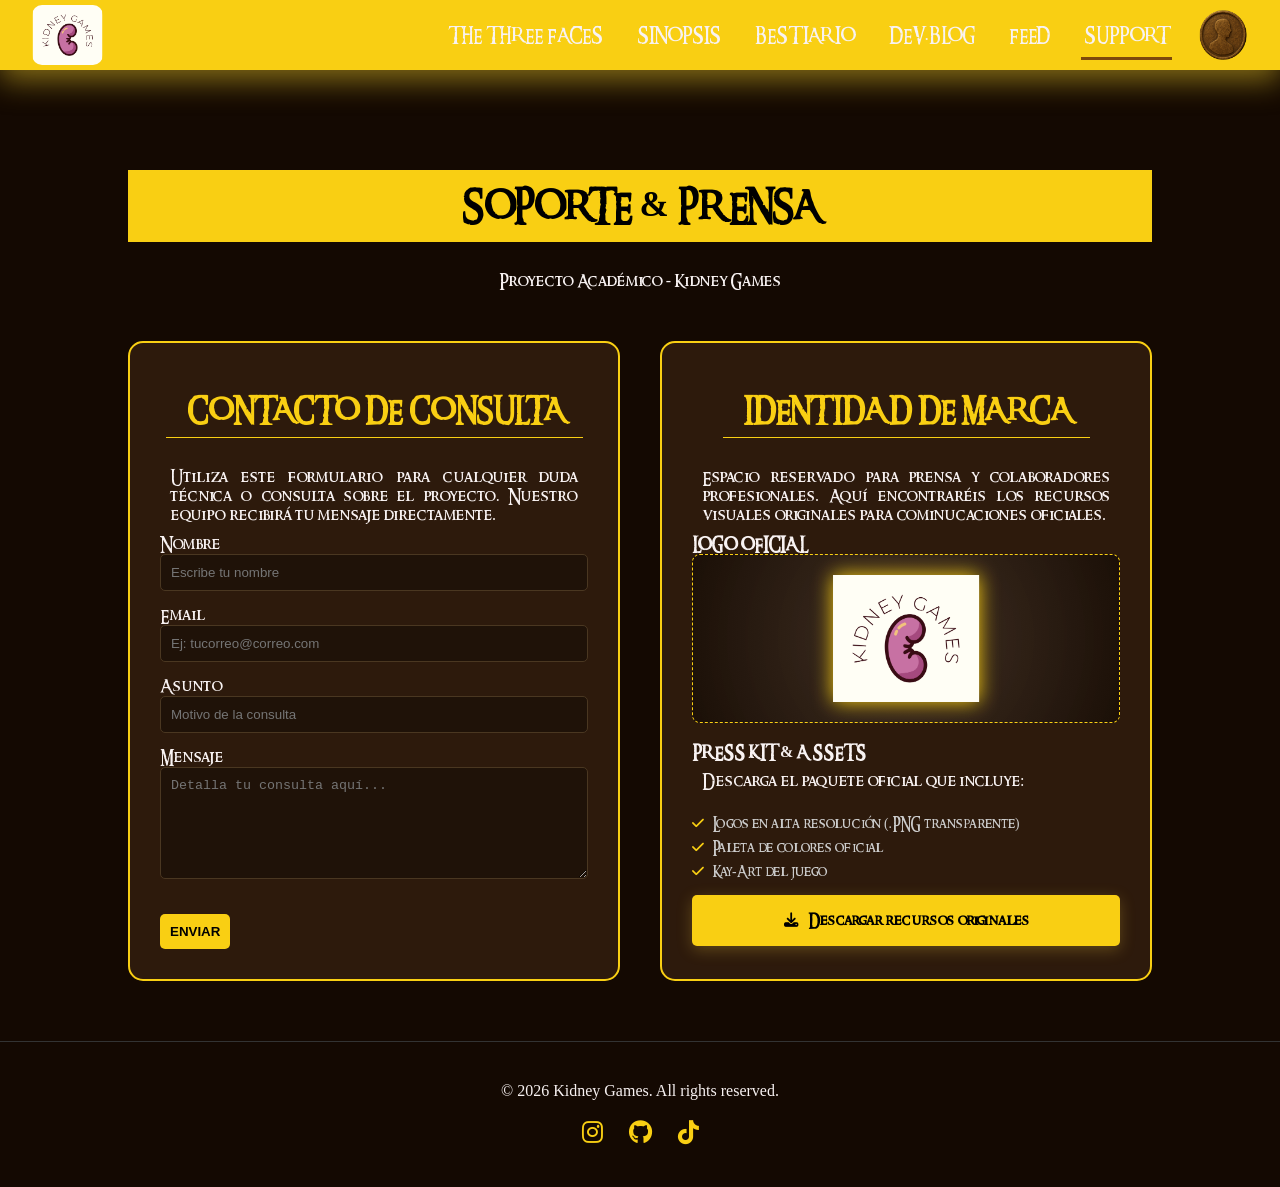
<file: html/support.html>
<!DOCTYPE html>
<html lang="es">
    <head>
        <script>
            const theme = localStorage.getItem('theme');
            if(theme === 'dark'){
                document.documentElement.setAttribute('data-theme', 'dark')
            }
            //Prevent light flash transition
            document.documentElement.classList.add('no-transition');
            window.onload = () => {
                //Allow transition once everything is painted
                setTimeout(() =>{
                    document.documentElement.classList.remove('no-transition');
                }, 1);
            };
        </script>
        <meta charset="UTF-8">
        <meta name="description" content="">
        <meta name="author" content="">
        <meta name="viewport" content="width=device-width, initial-scale=1.0">
        <title>The Three Faces</title>
        <link rel="stylesheet" href="../styles.css">
        <link rel="stylesheet" href="../css/support.css">
        <link rel="stylesheet" href="https://cdnjs.cloudflare.com/ajax/libs/font-awesome/6.5.0/css/all.min.css">
    </head>
    <body>
        <header>
            <nav class="navbar">
                <div class="navbar-container">
                    <a href="../index.html" class="navbar-logo">
                        <img src="../Resources-T3F-WEB/Images/Sprites/logo-kidneygames-png.png" alt="Kidney Games">
                    </a>
                    <button class="navbar-toggle" id="mobile-menu">
                        <i class="fa fa-bars"></i>
                    </button>

                    <ul class="navbar-menu">

                        <li><a href="../index.html" class="navbar-link">THE THREE FACES</a></li>
                        <li><a href="sinopsis.html" class="navbar-link">SINOPSIS</a></li>
                        <li><a href="bestiario.html" class="navbar-link">BESTIARIO</a></li>
                        <li><a href="devBlog.html" class="navbar-link">DEV.BLOG</a></li>
                        <li><a href="feed.html" class="navbar-link">FEED</a></li>
                        <li><a href="support.html" class="navbar-link">SUPPORT</a></li>
                        <!-- Dark-mode button -->
                        <li class="theme-toggle-item">
                            <button id="theme-toggle" aria-label="Toggle dark mode">
                                <div id="coin-wrapper">
                                    <img src="../Img/coins/moneda_cara.png" alt="Moneda humano" id="coin-img">
                                </div> 
                            </button>
                        </li>
                    </ul>
                </div>
            </nav>
        </header>

        <main id="support-page" class="content-section">
            <section class="support-header">
                <h2>SOPORTE & PRENSA</h2>
                <p>Proyecto Académico - Kidney Games</p>
            </section>

            <div class="support-grid">
                <!-- Private channel -->
                <div class="support-card">
                    <h3>CONTACTO DE CONSULTA</h3>
                    <p>
                        Utiliza este formulario para cualquier duda técnica o consulta sobre el proyecto. 
                        Nuestro equipo recibirá tu mensaje directamente.
                    </p>
                    <form class="support-form" id="commentForm">
                        <div class="input-group">
                            <label for="nombre">Nombre</label>
                            <input type="text" id="nombre" placeholder="Escribe tu nombre" required>
                        </div>
                        <div class="input-group">
                            <label for="email">Email</label>
                            <input type="email" id="email" placeholder="Ej: tucorreo@correo.com" required>
                        </div>
                        <div class="input-group">
                            <label for="asunto">Asunto</label>
                            <input type="text" id="asunto" placeholder="Motivo de la consulta" required>
                        </div>
                        <div class="input-group">
                            <label for="mensaje">Mensaje</label>
                            <textarea id="mensaje" placeholder="Detalla tu consulta aquí..." rows="6" required></textarea>
                        </div>
                        
                        <button type="submit" class="see-more-btn">ENVIAR</button>
                    </form>
                </div>

                <!-- B2B: identidad de marca y assets -->
                <div class="support-card press-section">
                    <h3>IDENTIDAD DE MARCA</h3>
                    <p>
                        Espacio reservado para prensa y colaboradores profesionales. Aquí encontraréis los recursos 
                        visuales originales para cominucaciones oficiales.
                    </p>

                    <div class="brand-identity-box">
                        <h4>LOGO OFICIAL</h4>
                        <div class="logo-preview">
                            <img src="../Resources-T3F-WEB/Images/Sprites/logo-kidneygames-png.png" alt="Kidney Games Logo">
                        </div>

                        <div class="info-box">
                            <h4>PRESS KIT & ASSETS</h4>
                            <p>Descarga el paquete oficial que incluye:</p>
                            <ul class="asset-list">
                                <li><i class="fa fa-check"></i>Logos en alta resolución (.PNG transparente)</li>
                                <li><i class="fa fa-check"></i>Paleta de colores oficial</li>
                                <li><i class="fa fa-check"></i>Kay-Art del juego</li>
                            </ul>

                            <!-- Botón de descarga -->
                             <a href="../Assets/T3F_Brand_Kit.zip" download="T3F_Brand_Kit.zip" class="see-more-btn download-btn">
                                <i class="fa fa-download"></i>
                                Descargar recursos originales
                             </a>
                        </div>
                    </div> 
                </div>
            </div>
        </main>

        <footer>
            <div class="footer-content">
                <span>&copy; 2026 Kidney Games. All rights reserved.</span>
                <div class="socialmedia-icons">
                    <a href="https://www.instagram.com/thethreefacesvideogame?igsh=bjFubXdsaG00N2V0" target="_blank" rel="noopener" class="fa-brands fa-instagram"></a>
                    <a href="https://github.com/JFresnedaFuentespina/Testing-The-Three-Faces" target="_blank" rel="noopener" class="fa-brands fa-github"></a>
                    <a href="https://www.tiktok.com/@thethreefacesvideogame" target="_blank" rel="noopener" class="fa-brands fa-tiktok"></a>
                </div>
            </div>
        </footer>

        <div id="custom-arrow" class="sword"></div>
        <script src="../javaScript/script.js"></script>
        <script src="../javaScript/feed.js"></script>
        <script src="../javaScript/cursorArrow.js"></script>
    </body>
</html>
</file>
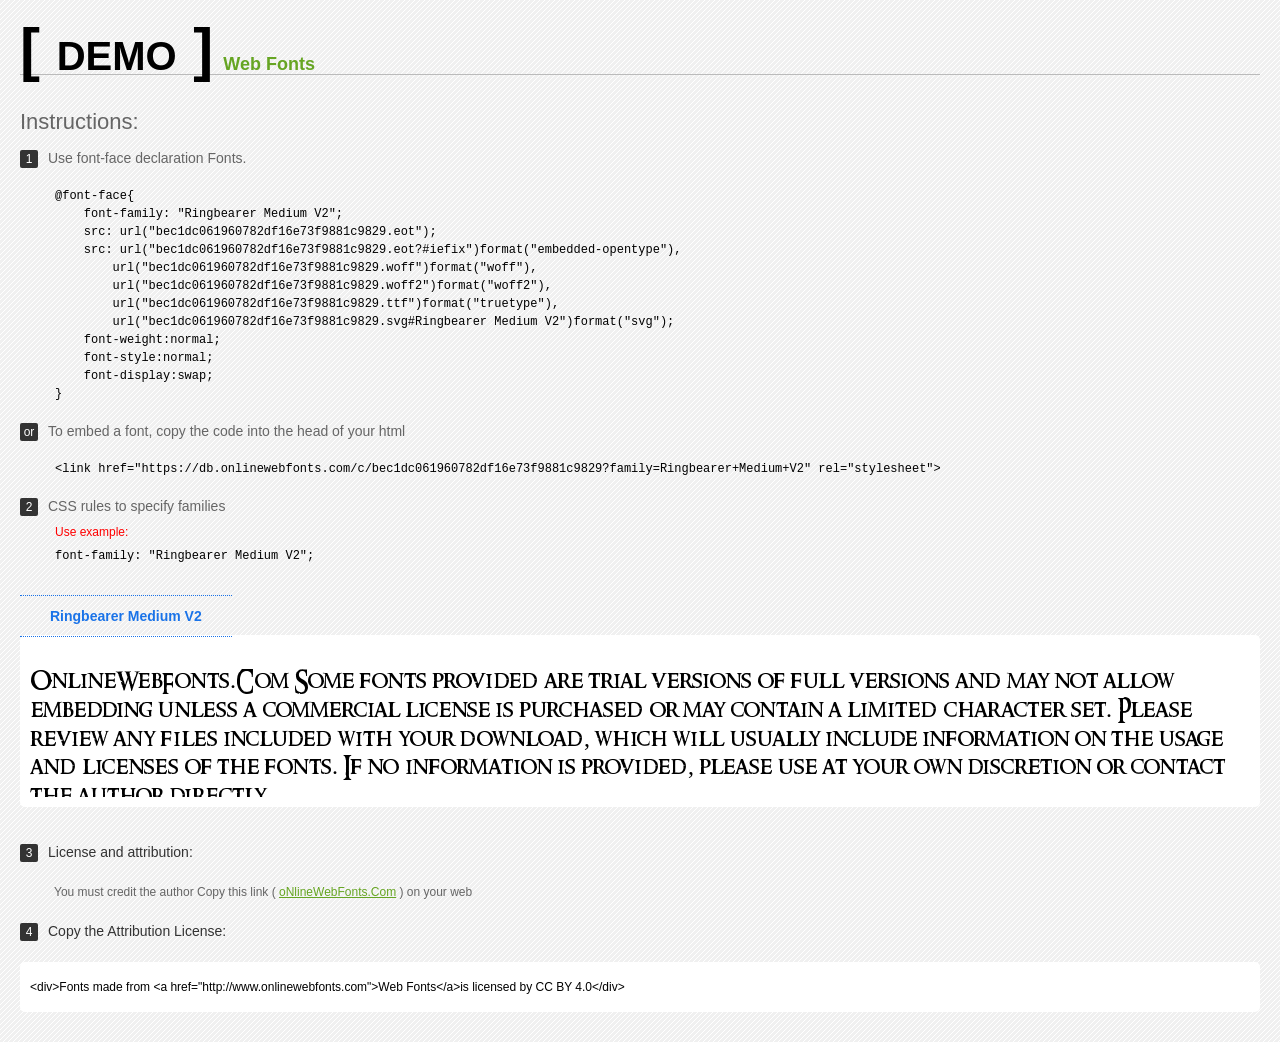
<file: fonts/Web Fonts/Web Fonts Demo.html>
<!doctype html>
<html>
<head>
<meta charset="utf-8">
<title>Ringbearer Medium V2 Fonts Demo</title>
<style type="text/css">
*{margin:0;padding:0;list-style-type:none;}body{font-family:Arial,Helvetica,sans-serif;line-height:1.5;font-size:16px;padding:20px;color:#333;background-image:url([data-uri]);}a{color:#66A523;}a:hover,.g:hover{opacity:0.7;}h1{font-size:60px;border-bottom:1px solid #bbb;line-height:20px;color:#000;text-transform:uppercase;margin-top:20px;}h1 a{font-size:18px;color:#66A523;text-decoration:none;text-transform:capitalize;margin-left:10px;}h1 font{font-size:40px;}.info{float:left;font-size:14px;margin-top:30px;color:#666;}.info .inst{font-size:22px;margin-bottom:10px;}.info span,.by span{color:#fff;border-radius:2px;display:inline-block;width:18px;height:18px;text-align:center;margin-right:10px;background-color:#333333;font-size:12px;line-height:18px;}.info .exs{font-size:12px;color:#666;margin-left:35px;display:block;}.info .exs font{color:#f00;line-height:30px;}.demo{float:left;width:100%;height:auto;padding-bottom:10px;margin-top:70px;background-color:#FFF;border-radius:5px;}.demo a{color:#1a73e8;float:left;font-weight:bold;font-size:14px;padding-right:30px;padding-left:30px;position:relative;border-top-width:1px;border-top-style:dotted;border-top-color:#1A73E8;text-decoration:none;border-bottom-width:1px;border-bottom-style:dotted;border-bottom-color:#1A73E8;line-height:40px;margin-top:-40px;}.demo .t{font-size:24px;float:left;width:calc(100% - 20px);color:#000;height:120px;margin-top:20px;line-height:1.2em;overflow-x:hidden;padding:10px;}.by{padding-top:15px;float:left;width:100%;margin-top:10px;margin-right:0;margin-bottom:10px;margin-left:0;font-size:14px;color:#666;}.by .b{padding-top:10px;padding-bottom:10px;color:#333;}.by .a{padding-top:10px;padding-bottom:10px;margin-left:34px;font-size:12px;}.te{width:100%;height:auto;border:0px solid #CCC;resize:none;float:left;margin-top:10px;line-height:16px;overflow:hidden;border-radius:5px;color:#000000;background-color:#FFF;font-size:12px;margin-bottom:20px;text-indent:10px;padding-top:17px;padding-bottom:17px;}pre{color:#000;}
</style>
<style type="text/css">

@font-face{
    font-family: "Ringbearer Medium V2";
    src: url("bec1dc061960782df16e73f9881c9829.eot");
    src: url("bec1dc061960782df16e73f9881c9829.eot?#iefix")format("embedded-opentype"),
        url("bec1dc061960782df16e73f9881c9829.woff")format("woff"),
        url("bec1dc061960782df16e73f9881c9829.woff2")format("woff2"),
        url("bec1dc061960782df16e73f9881c9829.ttf")format("truetype"),
        url("bec1dc061960782df16e73f9881c9829.svg#Ringbearer Medium V2")format("svg");
    font-weight:normal;
    font-style:normal;
    font-display:swap;
}

</style>
</head>
<body>
<h1> <span>[ <font>Demo</font> ]</span><a href="http://www.onlinewebfonts.com" target="_blank">Web Fonts</a></h1>
<div class="info">
  <div class="inst">Instructions:</div>
  <span>1</span>Use font-face declaration Fonts.
  <div class="exs">
    <pre>

@font-face{
    font-family: "Ringbearer Medium V2";
    src: url("bec1dc061960782df16e73f9881c9829.eot");
    src: url("bec1dc061960782df16e73f9881c9829.eot?#iefix")format("embedded-opentype"),
        url("bec1dc061960782df16e73f9881c9829.woff")format("woff"),
        url("bec1dc061960782df16e73f9881c9829.woff2")format("woff2"),
        url("bec1dc061960782df16e73f9881c9829.ttf")format("truetype"),
        url("bec1dc061960782df16e73f9881c9829.svg#Ringbearer Medium V2")format("svg");
    font-weight:normal;
    font-style:normal;
    font-display:swap;
}

</pre>
  </div>
  <span>or</span>To embed a font, copy the code into the head of your html
  <div class="exs">
<br/><pre>&lt;link href=&quot;https://db.onlinewebfonts.com/c/bec1dc061960782df16e73f9881c9829?family=Ringbearer+Medium+V2&quot; rel=&quot;stylesheet&quot;&gt;</pre><br/>
  </div>
  <span>2</span>CSS rules to specify families
  <div class="exs"><font>Use example:</font> <br/>
    <pre>
font-family: &quot;Ringbearer Medium V2&quot;;
</pre>
  </div>
</div>
<!--demo-->
<div class="demo"><a href="https://www.onlinewebfonts.com/download/bec1dc061960782df16e73f9881c9829" target="_blank">Ringbearer Medium V2</a>
  <div class="t" style='font-family:"Ringbearer Medium V2"'>
  OnlineWebFonts.Com Some fonts provided are trial versions of full versions and may not allow embedding 
unless a commercial license is purchased or may contain a limited character set. 
Please review any files included with your download, 
which will usually include information on the usage and licenses of the fonts. 
If no information is provided, 
please use at your own discretion or contact the author directly.</div>
</div>
<!--demo-->
<div class="by">
  <div class="b"><span>3</span>License and attribution:</div>
  <div class="a">You must credit the author Copy this link ( <a href="http://www.onlinewebfonts.com" target="_blank">oNlineWebFonts.Com</a> ) on your web</div>
  <div class="b"><span>4</span>Copy the Attribution License:</div>
  <div class="te">&lt;div&gt;Fonts made from &lt;a href="http://www.onlinewebfonts.com"&gt;Web Fonts&lt;/a&gt;is licensed by CC BY 4.0&lt;/div&gt;</div>
</div>
</body>
</html>
</file>
<file: styles.css>
.no-transition * {
    transition: none !important;
}

@font-face {
    font-family: "Ringbearer"; 
    src: url("fonts/Ringbearer Medium V2.woff2") format("woff2");
}


/*Variable colors*/
:root {
    --color-gold: rgb(249, 207, 19);
    --shadow-color-gold: rgb(248, 210, 41, 0.5);
    --bg-color-brown: rgb(20, 9, 2);
    --text-color: rgb(248, 242, 242);
    --underline-color: rgb(125, 73, 11);
    --hover-background-color: rgb(212, 92, 0);
    --color-cocoa: rgb(45, 26, 12);
    --color-cocoa2: rgb(45, 26, 12, 0.5);
    --color-muted-bronze: rgb(74, 55, 33);
    --min-padding: 10px;
    /*Variable tamany fonts*/
    --lletres-navbar: 1.1rem;
    
    --coin-url: url("Img/coins/moneda_cara.png") ;
    
}

/* -- GHOST MODE COLORS -- */
[data-theme="dark"]{
    /*Main Highlights*/
    --color-gold: #00f2ff;
    --shadow-color-gold: rgba(0, 242, 255, 0.5);
    --coin-url: url("Img/coins/moneda_cruz.png");

    /*Backgrounds*/
    --bg-color-brown: #0d001a;
    --color-cocoa: #1a0033;
    --color-cocoa2: rgba(26, 0, 51, 0.7);
    --color-muted-bronze: #2b0054;

    /*Accents & Text*/
    --text-color: #e0faff;
    --underline-color: #b300ff;
    --hover-background-color: #00ffaa;
}

[data-theme="dark"] .navbar{
    background-color: #1a0033 !important;
    border-bottom: 2px solid var(--color-gold);
    box-shadow: 0 5px 20px var(--shadow-color-gold);
}

[data-theme="dark"] .navbar-menu li a{
    color: #e0faff;
}

/*Ghost coin glows in dark mode*/
[data-theme="dark"] #coin-img{
    filter:drop-shadow(0 0 8px var(--color-gold));
}

[data-theme="dark"] .cover-container {
    /* 160-180 degrees turns Gold into a bright Cyan */
    filter: hue-rotate(160deg) brightness(1.2) saturate(2.5);
    
    /* Subtle glow in the color of the ghost */
    filter: hue-rotate(160deg) brightness(1.2) saturate(2.5) drop-shadow(0 0 10px #00f2ff);
}

/*Prevents problems with the padding*/
*{ 
    margin:0;
    padding:0;
    box-sizing:border-box;
    list-style-type: none;

    /* Hide real arrow/cursor */
    cursor: auto;
}

/* -- STYLE CUSTOM ARROW/CURSOR -- */
#custom-arrow {
    display: none;
}

@media (hover: hover) and (pointer: fine) {
    * { 
        cursor: none !important; 
    }

    #custom-arrow {
        position: fixed;
        top: 0;
        left: 0;
        width: 32px;
        height: 32px;
        pointer-events: none;
        z-index: 9999;
        background-size: contain;
        background-repeat: no-repeat;
        transform: translate(-50%, -50%);
    }

    #custom-arrow.sword {
        background-image: url("Img/arrowCursor/cursor_espada.png");
    }

    #custom-arrow.doubleSword {
        background-image: url("Img/arrowCursor/cursor_seleccion.png");
    }
}

#custom-arrow {
    display: none;
    position: fixed;
    top: 0;
    left: 0;
    width: 32px;
    height: 32px;
    pointer-events: none;
    z-index: 9999;
    background-size: contain;
    background-repeat: no-repeat;
    transform: translate(-50%, -50%); /*Centers the image on the mouse point*/
}

/* Default-state: sword */
.using-mouse * {
    cursor: none !important;
}

.using-mouse #custom-arrow {
    display: block;
}

#custom-arrow.sword {
    background-image: url("Img/arrowCursor/cursor_espada.png");
}

#custom-arrow.doubleSword {
    background-image: url("Img/arrowCursor/cursor_seleccion.png");
}

/* -- STYLE CUSTOM SCROLLBAR -- */
::-webkit-scrollbar{
    width: 24px;
}

::-webkit-scrollbar-track{
    background-color: var(--color-cocoa2);
    border-left: 1px solid var(--color-cocoa);
}

::-webkit-scrollbar-thumb{
    background-image: url("Img/scrollbar/sword_bar.png");
    background-size: contain;
    background-repeat: no-repeat;
    background-position: center;

    cursor: default !important;
}

::-webkit-scrollbar-thumb:hover{
    filter: brightness(1.2);
}



body {
    margin: 0;
    font-family:'Ringbearer', serif;
    background-color: var(--bg-color-brown);
    color: var(--text-color);
    overflow-x: hidden;
}


.body {
    min-height:100vh;
}

h2 {
    margin: 40px 0px 20px 0px;
    padding: 15px 0;
    text-align: center;
    font-size: 35px;
    background-color: var(--color-gold);
    color: #000;
    height: auto;
    width: 100%;
}

h3 {
    text-align: center;
    padding: 20px;
    color: var(--color-gold);
    font-size: 28px;
    border-bottom: 2px solid var(--underline-color);
    width: fit-content;
    margin: 0 auto 30px;
}

p {
    padding: var(--min-padding);
    text-align: justify;
}

/*Container for text over image*/
.container-text-over-board {
    position: relative;
    display: inline-block;
}
.text-top {
    position: absolute;
    top: 50%;
    left: 50%;
    transform: translate(-50%, -50%);
}

/* -- NAVBAR SECTION -- */
header{
    position: -webkit-sticky;
    position: sticky;
    top: 0;
    z-index: 1000;
}

.navbar{
    display: flex;
    align-items:center;
    justify-content: center;
    height:70px;
    width:100%;
    position: sticky; 
    top:0;
    box-shadow: 0 10px 30px var(--shadow-color-gold);
    color: var(--color-gold);
    background-color: var(--color-gold); 
    transition: opacity 0.5s ease;


}

.navbar-container{
    display:flex;
    justify-content:space-between;
    width:100%;
    padding: 0 2rem;
    max-width:1600px;
}

.navbar-logo{
    display: flex;
    align-items: center;
    font-size:large;
    color:white;
    text-decoration:none;
    cursor:pointer;
}

.navbar-logo img{
    max-height: 60px;
    border-radius: 10px;
}

.navbar-menu{
    display: flex;
    text-align:center;
    align-items: center;
    gap:1.5rem;
    list-style:none;
}

.navbar-menu li a {
    text-decoration:none;
    color:var(--text-color);
    font-size:var(--lletres-navbar);
    padding: 5px 3px 10px;
    border-radius: 10px;
    border: 2px solid transparent;
    transition: all 0.5s ease;
    white-space:nowrap;
    margin-top: 5px;
}

.navbar-container .navbar-menu li a:hover {
    color: var(--hover-background-color);
    border: 2px solid white;
}

.navbar-toggle{
    display: none; /*Per fer desaparexer ses barres en pantalla +760px*/
    background: transparent;
    padding:5px;
    border:none;
    cursor:pointer;
}

.navbar-link{
    position: relative;
    text-decoration: none;
    padding: 5px 0;
    color: var(--text-color);
    transition: color 0.3s ease;
}

/* Underline hidden by default*/
.navbar-link::after{
    content: '';
    position: absolute;
    width: 0;
    height: 3px;
    bottom: -5px;
    left: 0;
    background-color: var(--underline-color);
    transition: width 0.3s ease;
}

/* Activate state with JS */
.navbar-link.active::after{
    width: 100%;
}

/* -- COIN BUTTON -- */
.theme-toggle-item {
    display: flex;
    align-items: center;
    justify-content: center;
}

#theme-toggle{
    background: none;
    border: none;
    cursor: pointer;
    padding: 0;
}

#coin-img{
    content: var(--coin-url);
    width: 45px;
    height: 45px;
    transition: transform 0.3s ease;
}

#theme-toggle:hover #coin-img {
    transform: scale(1.1) rotate(15deg);
}

/* Animation for the coin button */
#coin-wrapper {
    width: 50px;
    height: 50px;
    transition: transform 0.6s cubic-bezier(0.4, 0, 0.2, 1);
    perspective: 1000px;
}

/* Class to trigger with JS */
.toss-animation {
     animation: coin-toss 0.6s ease-in-out;
}

@keyframes coin-toss {
    0% {
        transform: translateY(0) rotate(0deg);
    }
    50% {
        transform: translateY(-20) rotate(180deg);
    }
    100% {
        transform: translateY(0) rotate(360deg);
    }
}

#coin-img {
     width: 100%;
     height: 100%;
     display: block;
}



/*Background imatge*/

.cover-container {
    background-image:url("Img/threeFacesImg.png");

    background-size: cover;  /*Cover adapta img a dins es container*/
    background-position: center;
    display: grid;
    text-align: end;
    min-height: 80vh;
}

.cover-container img{
    max-width: 100%;
    height: auto;
    display: block;
    margin: 0 auto;
}

/* Basic structure of every section*/
.content-section{
    padding: 60px 10%;
    min-height: 400px;
}

/*.container-flex and .text-content used on dev-blog, main-developer too*/
.container-flex{
    display: flex;
    align-items: center;
    gap: 40px;
    flex-wrap: wrap;
}

.text-content{
    flex: 1;
    min-width: 300px;
}

/* -- YT VIDEO CONTAINER -- */
.video-container {
    width: 100%;
    max-width: 900px;
    margin: 20px auto 50px auto;
    padding: 0 20px;
}

.video-box {
    border: 2px soliv var(--color-gold);
    border-radius: 12px;
    overflow: hidden;
    background: #000;
    box-shadow: 0 10px 30px rgba(0, 0, 0, 0.7);
    line-height: 0;
}

.video-box video {
    width: 100%;
    height: auto;
    display: block;
    cursor: pointer;
}

video::media-controls-panel {
    background-image: linear-gradient(transparent, rgba(0, 0, 0, 0.5));
}

/* Front page image of sinopsis */
.frontPage-img{
    width: 300px;
    height: auto;
}

/* -- FOOTER SECTION -- */
footer{
    font-family: 'Times New Roman', Times, serif;
    padding: 40px;
    text-align: center;
    background: var(--bg-color-brown);
    border-top: 1px solid #333;
}

.socialmedia-icons{
    margin-top: 20px;
    font-size: 1.5rem;
}

.socialmedia-icons a{
    color: var(--color-gold);
    margin: 0 10px;
    text-decoration: none;
}

/* -- RESPONSIVE -- */
@media (max-width: 880px){
    .navbar{
        backdrop-filter: none;
    }


    .navbar-container .navbar-menu{
        display:none;
        flex-direction:column;
        align-items: flex-start;
        gap: 1.7rem !important;
        position:absolute;
        height:100vh;
        width: 250px;
        top:0;
        right:0;
        padding: 5rem 1.5rem;
        background-color: transparent;
        backdrop-filter: blur(10px);
        color: var(--bg-color-gold);
    }

    .navbar-container .navbar-menu.active{
        display: flex;
    }

    .navbar-toggle{
        display:block;
        z-index:999;
    }

    .navbar-toggle.active .bar:nth-child(2) {
        opacity: 0; /*bar middle invisible*/
    }
    .navbar-toggle.active .bar:nth-child(1) {
        transform: translateY(8px) rotate(45deg);
    }
    .navbar-toggle.active .bar:nth-child(3) {
        transform: translateY(-8px) rotate(-45deg);
    }

    .navbar-toggle .fa-bars {
        font-size: 1.5rem; 
        height:auto;  
        width:auto; 
        color: var(--text-color);
    }

    .theme-toggle-item{
        order: -1;
        margin-bottom: 20px;
        width: 100%;
    }

    .cover-container{
        min-width: auto;
        width: 100%;
        min-height: 50vh;
    }

}

@media (max-width: 780px){
    .navbar{
        backdrop-filter: none;
    }

    .navbar-container .navbar-menu{
        display:none;
        flex-direction:column;
        align-items: flex-start;
        gap: 1.7rem !important;
        position:absolute;
        height:100vh;
        width: 250px;
        top:0;
        right:0;
        padding: 5rem 1.5rem;
        background-color: transparent;
        backdrop-filter: blur(10px);
        color: var(--color-gold);
    }

    .navbar-container .navbar-menu.active{
        display: flex;
    }

    .navbar-toggle{
        display:block;
        z-index:999;
    }

    .navbar-toggle.active .bar:nth-child(2) {
        opacity: 0; /*bar middle invisible*/
    }
    .navbar-toggle.active .bar:nth-child(1) {
        transform: translateY(8px) rotate(45deg);
    }
    .navbar-toggle.active .bar:nth-child(3) {
        transform: translateY(-8px) rotate(-45deg);
    }

    .navbar-toggle .fa-bars {
        font-size: 1.5rem; 
        height:auto;  
        width:auto; 
        color: var(--text-color);
    }

    .theme-toggle-item{
        order: -1;
        margin-bottom: 20px;
        width: 100%;
    }
}
</file>
<file: css/bestiarioHome.css>
/* -- Single Row Layout (4 Columns) -- */
.bestiary-grid-compact {
    display: grid;
    grid-template-columns: repeat(4, 1fr); 
    gap: 15px;
    padding: 40px 2%;
    max-width: 1400px;
    margin: 0 auto;
    grid-auto-rows: 1fr;
}

.preview-card {
    display: flex;
    flex-direction: column;
    min-width: 0;
    height: 100%;
    padding: 15px;
    background: var(--color-cocoa);
    border: 1px solid var(--color-gold);
    border-radius: 10px;
    box-sizing: border-box;
}

/* Titles don't wrap and break the height */
.preview-card h3{
    font-size: 1rem;
    white-space: nowrap;
    overflow: hidden;
    text-overflow: ellipsis;
    margin-bottom: 10px;
}

.image-placeholder {
    width: 100%;
    aspect-ratio: 1 / 1; 
    background: var(--color-muted-bronze);
    display: flex;
    align-items: center;
    justify-content: center;
    overflow: hidden;
    border-radius: 8px;
    margin-bottom: 10px;
}

.image-placeholder img {
    width: 90%;
    height: 90%;
    object-fit: contain;
    transition: opacity 0.8s ease-in-out;
}

.card-info {
    flex-grow: 1;
    display: flex;
    flex-direction: column;
    justify-content: flex-start;
    text-align: center;
    margin-top: 10px;
    height: 120px;
}

.card-info h4 {
    color: var(--color-gold);
    margin-bottom: 10px;
    font-size: 1.1rem;
}

.card-info p {
    font-size: 0.9rem;
    line-height: 1.3;
}

#protagonist-desc, #enemy-desc, .card-info p {
    font-size: 0.85rem;
    line-height: 1.4;
    display: block;
    overflow-y: auto;
    overflow-x: hidden;
    padding-right: 5px;
    height: 80px;
    margin-top: 5px;
}

/* -- Custom Themed Scrollbar for card's description -- */
#protagonist-desc::-webkit-scrollbar, 
#enemy-desc::-webkit-scrollbar, 
.card-info p::-webkit-scrollbar {
    width: 6px;
}

#protagonist-desc::-webkit-scrollbar-track, 
#enemy-desc::-webkit-scrollbar-track, 
.card-info p::-webkit-scrollbar-track {
    background: rgba(0, 0, 0, 0.2);
    border-radius: 10px;
}

#protagonist-desc::-webkit-scrollbar-thumb, 
#enemy-desc::-webkit-scrollbar-thumb, 
.card-info p::-webkit-scrollbar-thumb {
    background: var(--color-gold);
    border-radius: 10px;
}

#protagonist-desc, #enemy-desc, .card-info p {
    scrollbar-width: thin;
    scrollbar-color: var(--color-gold) rgba(0, 0, 0, 0.2);
}

/* See More button */
.see-more-btn {
    display: block;
    text-align: center;
    margin-top: 15px;
    padding: 8px;
    background-color: var(--color-gold);
    color: #000;
    text-decoration: none;
    font-weight: bold;
    border-radius: 5px;
    transition: all 0.3s ease;
    border: 2px solid transparent;
}

.see-more-btn:hover {
    background-color: transparent;
    color: var(--color-gold);
    border: 2px solid var(--color-gold);
}

.fade-out {
    opacity: 0 !important;
}

/* Responsive */
@media (max-width: 1100px) {
    .bestiary-grid-compact {
        grid-template-columns: repeat(2, 1fr);
    }
}

@media (max-width: 600px) {
    .bestiary-grid-compact {
        grid-template-columns: 1fr;
    }
}
</file>
<file: css/feed.css>
th,td {
    padding: 5px;
    padding-bottom: 20px;
    color:var(--color-gold);
}

.content-section{
  display: flex;
  flex-direction: column;
}

.taulaRecords{
  margin: 2em;
}

.comentarioContainer{
  max-width: 500px;
  margin: 20px auto;
  padding: 20px;
  border-radius: 8px;
  box-shadow: 0 4px 6px 6px var(--shadow-color-gold);
  background-color: var(--color-cocoa2);
}

#commentForm{
  display: flex;
  flex-direction: column;
  gap: 15px;
}

.input-group {
  display: flex;
  flex-direction: column;
  gap: 5px;
}

label{
  font-weight: 600;
  font-size: 0.9rem;
  color: var(--color-gold);
}

input[type="text"], textarea {
  width: 100%;
  padding: 10px;
  border: 1px solid var(--color-gold);
  border-radius: 4px;
  box-sizing: border-box;
  font-size: 1rem;
  transition: border-color 0.3 ease;
}

input[type="text"]:focus, textarea:focus{
  outline: none;
  border-color: var(--color-gold);
  box-shadow: 0 0 0 2px var(--shadow-color-gold);
}

.submitButton{
  background-color: var(--color-gold);
  color: var(--underline-color);
  padding: 12px;
  border: none;
  border-radius: 4px;
  font-weight: bold;
  cursor: pointer;
  transition: background-color 0.3s ease;
}

.submitButton:hover {
  background-color: var(--underline-color);
  color: var(--text-color);
}

.submitButton:active{
  transform: scale(0.98);
}
</file>
<file: css/bestiario.css>
/* Bestiary cards */
.bestiary-grid{
    display: grid;
    grid-template-columns: repeat(auto-fit, minmax(300px, 1fr));
    gap: 2rem;
    padding: 2rem;
}

.character-card{
    background: var(--color-cocoa);
    padding: 20px;
    border: 1px solid var(--color-gold);
    text-align: center;
    border-radius: 10px;
}

.image-placeholder{
    width: 100%;
    height: 265px;
    background: var(--color-muted-bronze);
    display: flex;
    align-items: center;
    justify-content: center;
    margin-bottom: 15px;
}

.image-placeholder img{
    height: 265px;
}

    /*Relic grid*/
.relic-grid{
    display: grid;
    grid-template-columns: repeat(4, 1fr);
    gap: 15px;
    padding: 2rem;
}

.relic-item{
    background: var(--color-cocoa);
    padding: 10px;
    text-align: center;
    border: 1px solid var(--color-gold);
}

.relic-img{
    height: 150px;
    background: var(--color-muted-bronze);
    margin-bottom: 10px;
    position: relative;
    overflow: hidden;
    cursor: help;
}

.relic-img img{
    height: 150px;
    width: 100%;
    object-fit: contain;
}

.relic-description{
    position: absolute;
    top: 0;
    left: 0;
    width: 100%;
    height: 100%;
    background-color: var(--color-gold);
    color: #000;

    /*Layout for the text*/
    display: flex;
    align-items: center;
    justify-content: center;
    text-align: center;
    padding: 15px;
    box-sizing: border-box;
    font-size: 14px;
    font-weight: bold;

    /*Hide text by default*/
    opacity: 0;
    transition: opacity 0.3s ease;
    pointer-events: none;
}

.relic-item:hover .relic-description{
    opacity: 1;
}

@media (max-width: 780px){
    /* Relic section on Bestiario*/
    .relic-grid{
        grid-template-columns: repeat(2, 1fr);
    }

    /* Dev section */
    .dev-photo-large{
        flex: 1 1 100%;
    }

    .dev-name{
        text-align: center !important;
    }

    .dev-socials{
        text-align: center;
    }
}
</file>
<file: css/devBlog.css>
/* -- DEV.BLOG SECTION -- */
.main-developer-container{
    background: var(--color-cocoa2);
    padding: 40px;
    border: 2px solid var(--color-gold);
    border-radius: 15px;
    margin-bottom: 60px;
}

.dev-photo-large{
    flex: 0 0 300px;
    display: flex;
    justify-content: center;
}

.main-dev-img{
    width: 280px;
    height: 280px;
    border: 4px solid var(--color-gold);
    border-radius: 50%;
    object-fit: cover;
    box-shadow: 0 0 20px var(--shadow-color-gold);
}

.dev-name{
    margin: 0 0 10px 0 !important;
    text-align: left !important;
    border-bottom: none !important;
    padding: 0 !important;
}

.role-tag{
    color: var(--color-gold);
    font-style: italic;
    display: block;
    margin-bottom: 15px;
    font-size: 0.9rem;
}

.dev-socials{
    padding: 10px;
    font-size: 2rem;
}

.dev-socials a{
    color: var(--text-color);
    margin-right: 20px;
    text-decoration: none;
    transition: color 0.3 ease;
}

.dev-socials a:hover{
    color: var(--color-gold);
}

/* Web team */
.team-title{
    margin-top: 40px;
}

.web-dev-grid{
    display: grid;
    grid-template-columns: repeat(auto-fit, minmax(300px, 1fr));
    gap: 30px;
    margin-top: 20px;
}

.web-dev-card{
    display: flex;
    flex-direction: column;
    min-height: 400px;
    background: var(--color-cocoa2);
    padding: 25px;
    border-left: 4px solid var(--color-gold);
    transition: transform 0.3 ease;
}

.web-dev-card:hover{
    transform: translateY(-5px);
    background: var(--color-muted-bronze);
}

.web-dev-name{
    flex-grow: 1;
}

.web-dev-card h4{
    font-size: 1.4rem !important;
    color: var(--color-gold) !important;
    margin-bottom: 5px !important;
}

.role-tag-small{
    font-size: 0.8rem;
    opacity: 0.8;
    display: block;
    margin-bottom: 10px;
}

.dev-socials-small{
    margin-top: auto;
    padding-top: 15px;
}

.dev-socials-small a{
    color: var(--color-gold);
    margin-right: 15px;
    font-size: 1.5rem;
    text-decoration: none;
}

@media (max-width: 600px) {
    /* 1. Force the image and text to stack vertically */
    .container-flex {
        flex-direction: column;
        gap: 20px;
    }

    .main-developer-container {
        padding: 20px;
        width: 100%;
        overflow: hidden;
    }

    /* 2. Fix text overflow */
    .text-content {
        min-width: unset !important; /* This overrides the 300px from the main css */
        width: 100%;
        text-align: center;
        overflow-wrap: break-word; /* Forces long words to break instead of overflow */
        word-wrap: break-word;
    }

    /* 3. Ensure the span/role-tag doesn't push the width */
    .role-tag {
        display: block; 
        width: 100%;
        white-space: normal; /* Allows the text to go to the next line */
    }

    /* 4. Fix social icons if they are too wide */
    .dev-socials {
        display: flex;
        justify-content: center;
        flex-wrap: wrap; /* Allows icons to wrap to a second row if needed */
        gap: 10px;
    }

    .dev-photo-large {
        flex: 0 0 auto;
        max-width: 100%;
    }

    .main-dev-img {
        width: 180px; 
        height: 180px;
    }
}
</file>
<file: css/support.css>
.support-header {
    display: flex;
    flex-direction: column;
    align-items: center;
    margin-bottom: 40px;
}

.support-grid {
    display: grid;
    grid-template-columns: 1fr 1fr;
    gap: 40px;
}

.support-card {
    background: var(--color-cocoa);
    border: 2px solid var(--color-gold);
    padding: 30px;
    border-radius: 15px;
}

.support-card h3 {
    color: var(--color-gold);
    margin-bottom: 20px;
    border-bottom: 1px solid var(--color-gold);
    padding-bottom: 10px;
}

/* -- Estilo para el formulario -- */
.support-form input, .support-form textarea {
    width: 100%;
    margin-bottom: 15px;
    padding: 10px;
    background: rgba(0, 0, 0, 0.3);
    border: 1px solid var(--color-muted-bronze);
    color: var(--text-color);
    border-radius: 5px;
}

.contact-info, .press-kit-section {
    margin-top: 30px;
    padding: 15px;
    background: rgba(0, 0, 0, 0.2);
    border-radius: 8px;
}

/* Identity section */
.logo-preview {
    background: radial-gradient(circle, rgba(255, 255, 255, 0.1) 0%, rgba(0, 0, 0, 0.4) 100%);
    padding: 20px;
    border-radius: 8px;
    display: flex;
    justify-content: center;
    margin-bottom: 20px;
    border: 1px dashed var(--color-gold);
}

.logo-preview img {
    max-width: 150px;
    height: auto;
    filter: drop-shadow(0 0 10px var(--color-gold));
}

.asset-list {
    list-style: none;
    padding: 0;
    margin: 15px 0;
    text-align: left;
}

.asset-list li {
    font-size: 0.85rem;
    margin-bottom: 8px;
    color: #ccc;
}

.asset-list i {
    color: var(--color-gold);
    margin-right: 8px;
}

.see-more-btn {
    display: block;
    text-align: center;
    margin-top: 15px;
    padding: 8px;
    background-color: var(--color-gold);
    color: #000;
    text-decoration: none;
    font-weight: bold;
    border-radius: 5px;
    transition: all 0.3s ease;
    border: 2px solid transparent;
}

.see-more-btn:hover {
    background-color: transparent;
    color: var(--color-gold);
    border: 2px solid var(--color-gold);
}

/* Download button */
.download-btn {
    background-color: var(--color-gold) !important;
    color: #000 !important;
    display: flex;
    align-items: center;
    justify-content: center;
    gap: 10px;
    font-size: 0.9rem;
    padding: 15px !important;
    box-shadow: 0 4px 15px rgba(212, 175, 55, 0.3);
}

.download-btn:hover {
    transform: translateY(-2px);
    box-shadow: 0 6px 20px rgba(212, 175, 55, 0.5);
}

@media (max-width: 768px) {
    .support-grid {
        grid-template-columns: 1fr;
    }
}
</file>
